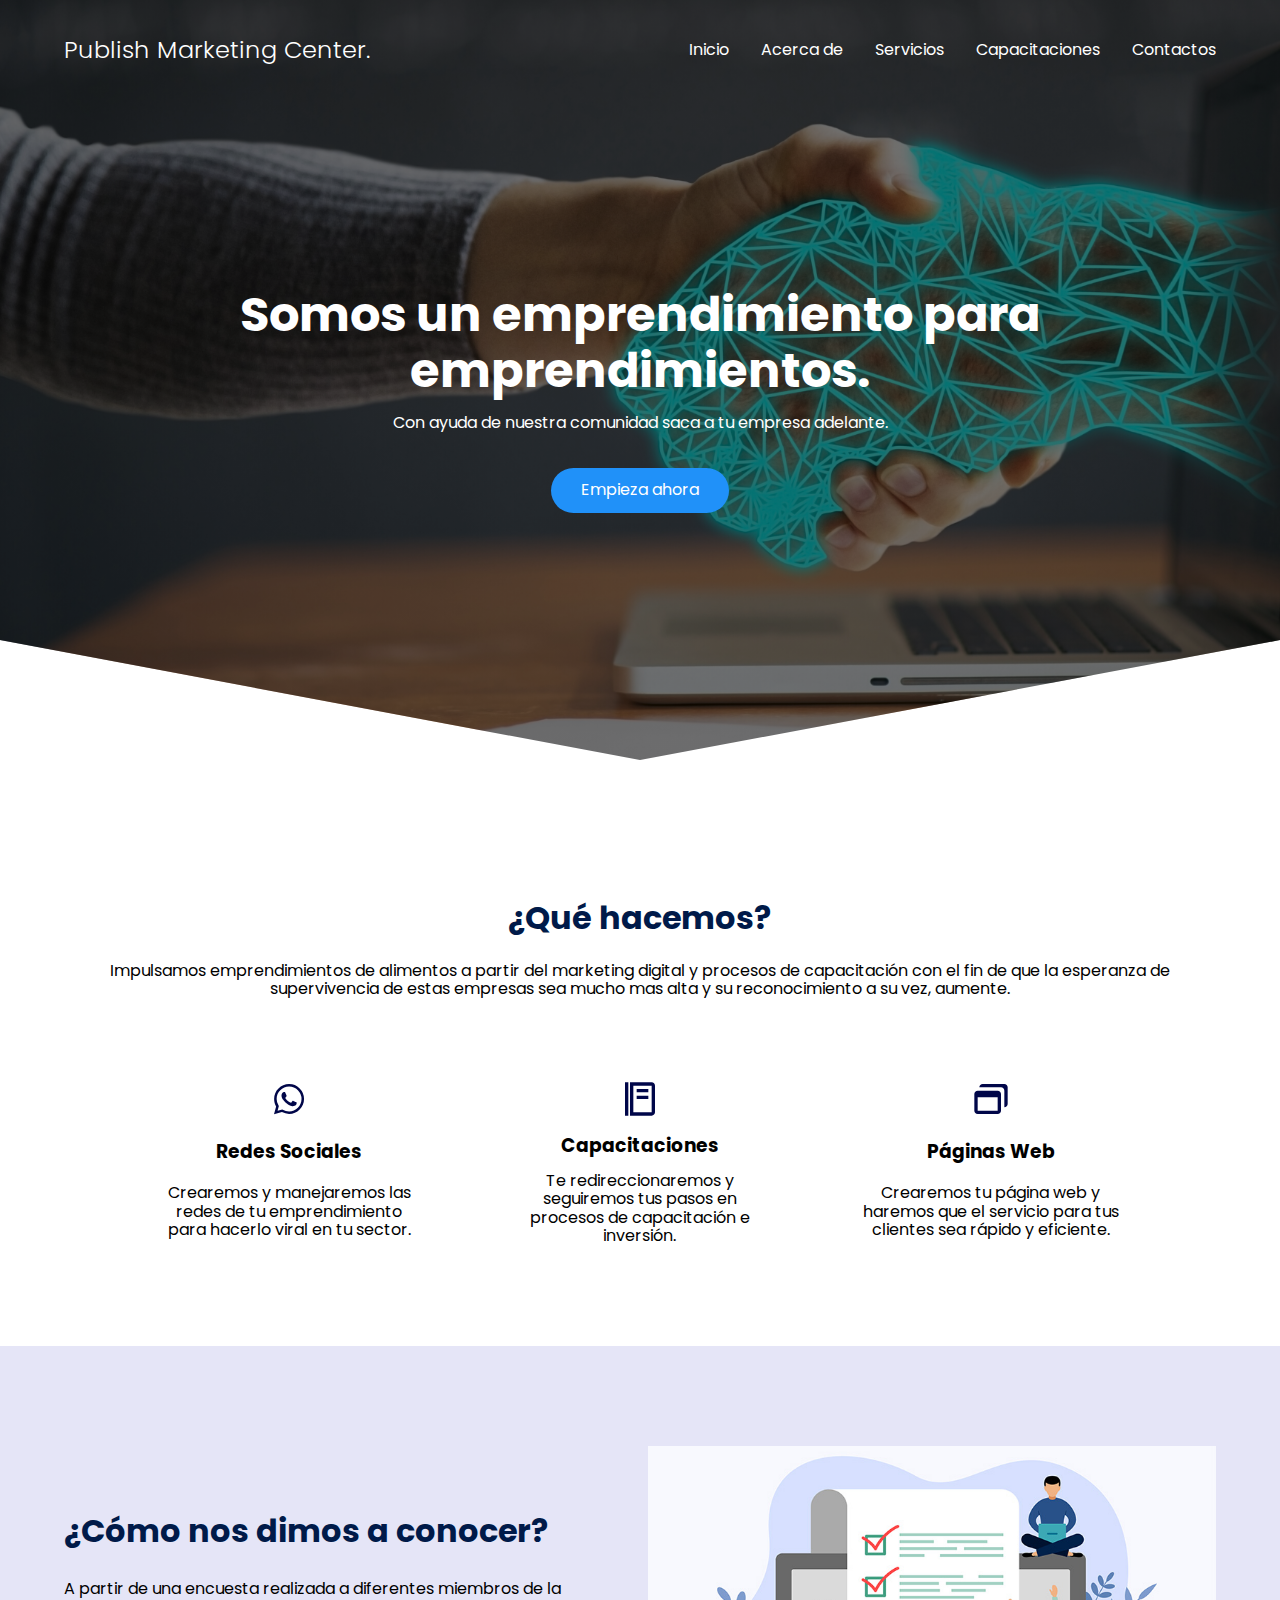
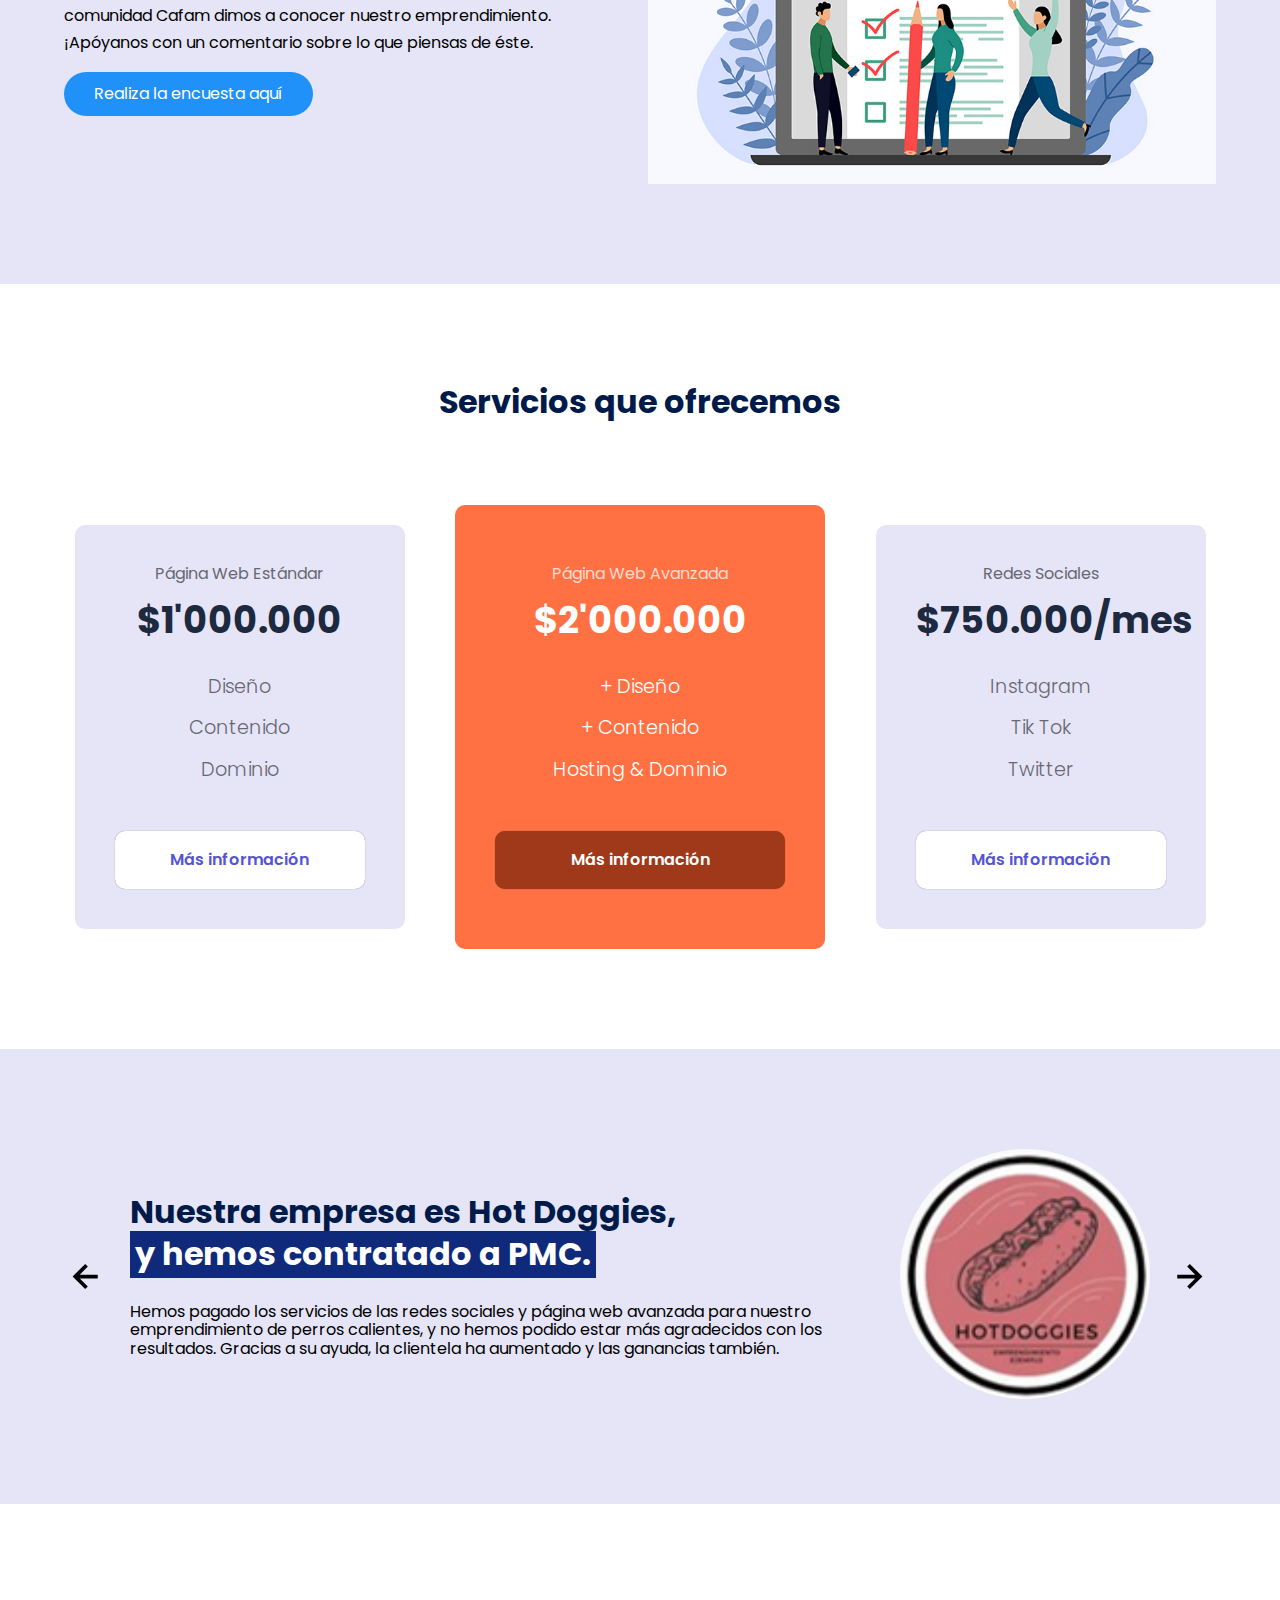
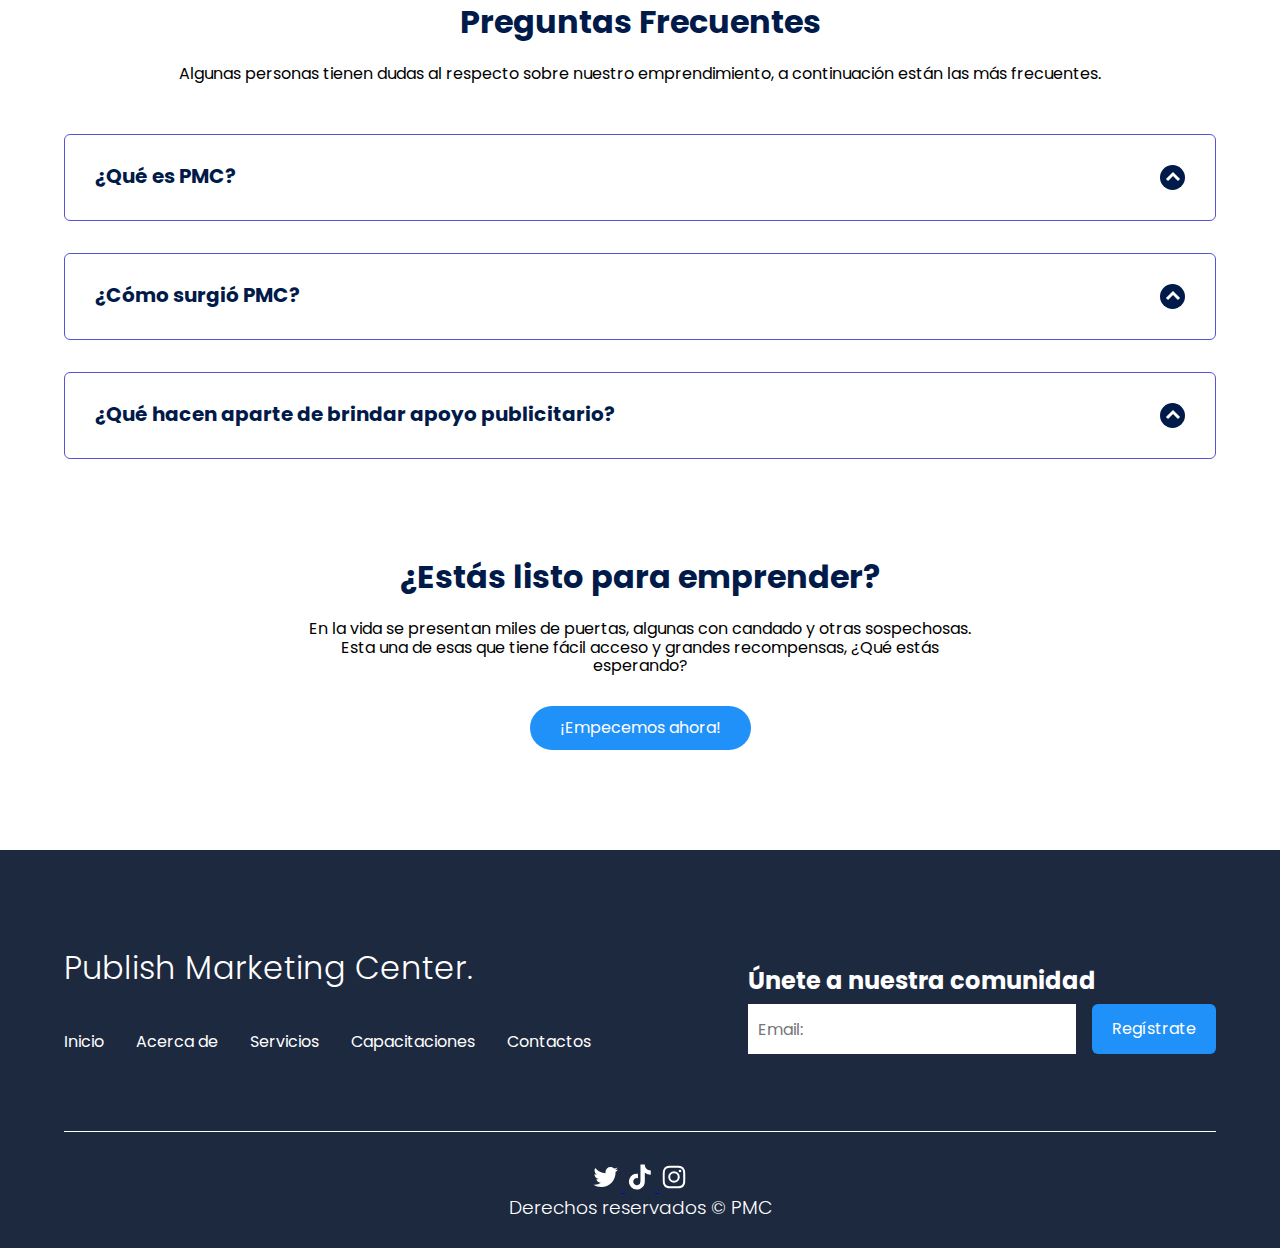
<file: index.html>
<!DOCTYPE html>
<html lang="es">
<head>
    <meta charset="UTF-8">
    <meta http-equiv="X-UA-Compatible" content="IE=edge">
    <meta name="viewport" content="width=device-width, initial-scale=1.0">
    <title>Publish Marketing Center</title>
    <link rel="shortcut icon" href="./images/Icono 1.png" type="image/x-icon">
    <link rel="stylesheet" href="./css/normalize.css">
    <link rel="stylesheet" href="./css/estilos.css">

    <meta name="theme-color" content="#2091F9">

<meta name="title" content="Publish Marketing Center">
<meta name="description" content="PMC, Publish Marketing Center, es una empresa independiente que busca ayudar a todas aquellas empresas pequeñas de alimentos a que fortalezcan sus emprendimientos ya sea por medio de creaciones de páginas web o redes sociales, además de servir como red de apoyo al poder brindar información sobre capacitaciones en diferentes ámbitos (emprendimiento tecnológico, innovaciones, economía, etc).">

<meta property="twitter:card" content="summary_large_image">
<meta property="twitter:url" content="https://juansalinas05.github.io/Publish-Marketing-Center/#">
<meta property="twitter:title" content="Publish Marketing Center">
<meta property="twitter:description" content="PMC, Publish Marketing Center, es una empresa independiente que busca ayudar a todas aquellas empresas pequeñas de alimentos a que fortalezcan sus emprendimientos ya sea por medio de creaciones de páginas web o redes sociales, además de servir como red de apoyo al poder brindar información sobre capacitaciones en diferentes ámbitos (emprendimiento tecnológico, innovaciones, economía, etc).">
<meta property="twitter:image" content="https://juansalinas05.github.io/Publish-Marketing-Center/#/images/Logo.jpg">

</head>
<body>

    <header class="hero">
        <nav class="nav container">
            <div class="nav__logo">
                <h2 class="nav__title">Publish Marketing Center.</h2>
            </div>

        <ul class="nav__link nav__link--menu">
            <li class="nav__items">
                <a href="index.html" class="nav__links">Inicio</a>
            </li>
            <li class="nav__items">
                <a href="index.html" class="nav__links">Acerca de</a>
            </li>
            <li class="nav__items">
                <a href="index.html" class="nav__links">Servicios</a>
            </li>
            <li class="nav__items">
                <a href="Capacitaciones.html" class="nav__links">Capacitaciones</a>
            </li>
            <li class="nav__items">
                <a href="Registro.html" class="nav__links">Contactos</a>
            </li>

            <img src="./images/close.svg" class="nav__close">
        </ul>

        <div class="nav__menu">
            <img src="./images/menu.svg" class="nav__img">
        </div>

        </nav>

        <section class="hero__container container">
            <h1 class="hero__title">Somos un emprendimiento para emprendimientos.</h1>
            <p class="hero__paragraph">Con ayuda de nuestra comunidad saca a tu empresa adelante.</p>
            <a href="Página Web.html" class="cta">Empieza ahora</a>
        </section>
    </header>

    <main>
        <section class="container about">
            <h2 class="subtitle">¿Qué hacemos?</h2>
            <p class="about__paragraph">Impulsamos emprendimientos de alimentos a partir del marketing digital y procesos de capacitación con el fin de que la esperanza de supervivencia de estas empresas sea mucho mas alta y su reconocimiento a su vez, aumente.</p>

            <div class="about__main">
                <article class="about__icons">
                    <img src="./images/social.svg" class="about__icon"> 
                    <h3 class="about__title">Redes Sociales</h3>
                    <p class="about__paragraph">Crearemos y manejaremos las redes de tu emprendimiento para hacerlo viral en tu sector.</p>
                </article>

                <article class="about__icons">
                    <img src="./images/work.svg" class="about__icon">
                    <h3 class="about__title">Capacitaciones</h3>
                    <p class="about__paragraph">Te redireccionaremos y seguiremos tus pasos en procesos de capacitación e inversión.</p>
                </article>

                <article class="about__icons">
                    <img src="./images/web.svg" class="about__icon">
                    <h3 class="about__title">Páginas Web</h3>
                    <p class="about__paragraph">Crearemos tu página web y haremos que el servicio para tus clientes sea rápido y eficiente.</p>
                </article>
            </div>

        </section>

        <section class="knowledge">
            <div class="knowledge__container container">
                <div class="knowledge__texts">
                    <h2 class="subtitle">¿Cómo nos dimos a conocer?</h2>
                    <p class="knowledge__paragraph">A partir de una encuesta realizada a diferentes miembros de la comunidad Cafam dimos a conocer nuestro emprendimiento. ¡Apóyanos con un comentario sobre lo que piensas de éste.</p>
                    <a href="https://forms.office.com/Pages/DesignPageV2.aspx?subpage=design&FormId=FJr7SZoEIkyBHS0XsFevCHLsASk6QFRJuC0dA7xjJ-1UNDc2UDFVUDAzMU44UlJRSjNQNTZMQjNSTC4u" class="cta">Realiza la encuesta aquí</a>
                </div>

                <figure class="knowledge__picture">
                    <img src="./images/Encuesta.jpg" class="knowledge_img">
                </figure>
            </div>
        </section>

        <section class="price container">
            <h2 class="subtitle">Servicios que ofrecemos</h2>

            <div class="price__table">
                <div class="price__element">
                    <p class="price__name">Página Web Estándar</p>
                    <h3 class="price__price">$1'000.000</h3>

                        <div class="price__items">
                            <p class="price__features">Diseño</p>
                            <p class="price__features">Contenido</p>
                            <p class="price__features">Dominio</p>
                        </div>

                        <a href="Página Web.html" class="price__cta">Más información</a>
                </div>


                <div class="price__element price__element--best">
                    <p class="price__name">Página Web Avanzada</p>
                        <h3 class="price__price">$2'000.000</h3>

                        <div class="price__items">
                            <p class="price__features">+ Diseño</p>
                            <p class="price__features">+ Contenido</p>
                            <p class="price__features">Hosting & Dominio</p>
                        </div>

                        <a href="Página Web.html" class="price__cta">Más información</a>
                </div>
                <div class="price__element">
                    <p class="price__name">Redes Sociales</p>
                        <h3 class="price__price">$750.000/mes</h3>

                        <div class="price__items">
                            <p class="price__features">Instagram</p>
                            <p class="price__features">Tik Tok</p>
                            <p class="price__features">Twitter</p>
                        </div>

                        <a href="Red social.html" class="price__cta">Más información</a>
                </div>
            </div>
        </section>

        <section class="testimony">
            <div class="testimony__container container">
                <img src="./images/leftarrow.svg" class="testimony__arrow" id="before">
                <section class="testimony__body testimony__body--show" data-id="1">
                    <div class="testimony__texts">
                        <h2 class="subtitle">Nuestra empresa es Hot Doggies, <span class="testimony__course">y hemos contratado a PMC.</span></h2>
                        <p class="testimony__review">Hemos pagado los servicios de las redes sociales y página web avanzada para nuestro emprendimiento de perros calientes, y no hemos podido estar más agradecidos con los resultados. Gracias a su ayuda, la clientela ha aumentado y las ganancias también.</p>
                    </div>

                    <figure class="testimony__picture">
                        <a href="index2.html"><img src="./images/Face1.png" class="testimony__img"></a>
                    </figure>
                </section>

                <section class="testimony__body" data-id="2">
                    <div class="testimony__texts">
                        <h2 class="subtitle">Mi nombre es Johanna Marcela, <span class="testimony__course">soy empresaria y contraté a PMC.</span></h2>
                        <p class="testimony__review">Llevo aproximadamente 2 años pagando el servicio de redes sociales, y es espectacular como mantienen todas las cuentas activas a lo largo del tiempo. ¡He sido reconocida en la calle y me piden que les prepare sándwiches con mi receta secreta! Sin duda alguna mi mejor negocio en estos últimos años.</p>
                    </div>

                    <figure class="testimony__picture">
                        <img src="./images/Face2.jpg" class="testimony__img">
                    </figure>
                </section>

                <section class="testimony__body" data-id="3">
                    <div class="testimony__texts">
                        <h2 class="subtitle">Mi nombre es Juan Diego, <span class="testimony__course">soy empresario y contraté a PMC.</span></h2>
                        <p class="testimony__review">Pagué por el servicio de una página estándar, a pesar de no contener mucha información ha logrado captar la atención de muchas personas. ¡Antes preparaba rollos de canela para unas cuantas personas y ahora tengo una tienda que siempre es muy bien visitada por mis vecinos y amigos!</p>
                    </div>

                    <figure class="testimony__picture">
                        <img src="./images/Face3.jpg" class="testimony__img">
                    </figure>
                </section>
                <img src="./images/rightarrow.svg" class="testimony__arrow" id="next">
            </div>
        </section>

        <section class="questions container">
            <h2 class="subtitle">Preguntas Frecuentes</h2>
            <p class="questions__paragraph">Algunas personas tienen dudas al respecto sobre nuestro emprendimiento, a continuación están las más frecuentes.</p>

            <section class="questions__container">
                <article class="questions__padding">
                    <div class="questions__answer">
                        <h3 class="questions__title"> ¿Qué es PMC?
                        <span class="questions__arrow">
                        <img src="./images/arrow.svg" class="questions__img">
                        </span>
                        </h3>

                        <p class="questions__show">PMC, Publish Marketing Center, es una empresa independiente que busca ayudar a todas aquellas empresas pequeñas de alimentos a que fortalezcan sus emprendimientos ya sea por medio de creaciones de páginas web o redes sociales, además de servir como red de apoyo al poder brindar información sobre capacitaciones en diferentes ámbitos (emprendimiento tecnológico, innovaciones, economía, etc).</p>
                    </div>
                </article>

                <article class="questions__padding">
                    <div class="questions__answer">
                        <h3 class="questions__title"> ¿Cómo surgió PMC?
                        <span class="questions__arrow">
                        <img src="./images/arrow.svg" class="questions__img">
                        </span>
                        </h3>

                        <p class="questions__show">PMC surgió como una solución a una problemática que ha afectado a todo el mundo, el desempleo. Se pensó en una empresa capaz de ayudar a todas esas microempresas que no logran tener ese apoyo que necesitan para poder salir adelante, sin dejar de lado la importancia de tener conocimiento sobre el campo en el que se trabaja. Teniendo como resultado una empresa, principalmente dedicada a apoyar empresas pequeñas de alimentos, próximamente a microempresas en general.</p>
                    </div>
                </article>

                <article class="questions__padding">
                    <div class="questions__answer">
                        <h3 class="questions__title"> ¿Qué hacen aparte de brindar apoyo publicitario?
                        <span class="questions__arrow">
                        <img src="./images/arrow.svg" class="questions__img">
                        </span>
                        </h3>

                        <p class="questions__show">Al ofrecer nuestros servicios a los empresarios, también exponemos sus empresas en nuestra página web con una breve descripción de sus aspiraciones, con el fin de que cualquier inversionista que visite nuestra página, vea la oportunidad de aportar una suma de dinero a cualquiera de éstas, brindándoles apoyo económico.</p>
                    </div>
                </article>
            </section>

            <section class="questions__offer">
                <h2 class="subtitle">¿Estás listo para emprender?</h2>
                <p class="questions__copy">En la vida se presentan miles de puertas, algunas con candado y otras sospechosas. Esta una de esas que tiene fácil acceso y grandes recompensas, ¿Qué estás esperando?</p>
                <a href="Página Web.html" class="cta">¡Empecemos ahora!</a>
            </section>

        </section>
    </main>

    <footer class="footer">
        <section class="footer__container container">
            <nav class="nav nav--footer">
                <h2 class="footer__title">Publish Marketing Center.</h2>

                <ul class="nav__link nav__link--footer">
                    <li class="nav__items">
                        <a href="index.html" class="nav__links">Inicio</a>
                    </li>
                    <li class="nav__items">
                        <a href="index.html" class="nav__links">Acerca de</a>
                    </li>
                    <li class="nav__items">
                        <a href="index.html" class="nav__links">Servicios</a>
                    </li>
                    <li class="nav__items">
                        <a href="Capacitaciones.html" class="nav__links">Capacitaciones</a>
                    </li>
                    <li class="nav__items">
                        <a href="Registro.html" class="nav__links">Contactos</a>
                    </li>
                </ul>
            </nav>

            <form class="footer__form"  action="https://formspree.io/f/xvoydrvb"
            method="POST">
                <h2 class="footer__newsletter">Únete a nuestra comunidad</h2>
                <div class="footer__inputs">
                    <input type="email" placeholder="Email:" class="footer__input" name="email">
                    <input type="submit" value="Regístrate" class="footer__submit">
                </div>
            </form>
        </section>

        <section class="footer__copy container">
            <div class="footer__social">
                <a href="https://twitter.com/Publishmarketi1" class="footer__icons">
                    <img src="./images/social_3.svg" class="footer__img">
                </a>
                <a href="https://www.tiktok.com/@publishmarketingcenter?_t=8XCa7RFDZ2M&_r=1" class="footer__icons">
                    <img src="./images/social_2.svg" class="footer__img">
                </a>
                <a href="https://instagram.com/publishmarketingcenter?igshid=YmMyMTA2M2Y=" class="footer__icons">
                    <img src="./images/social_4.svg" class="footer__img">
                </a>
            </div>

            <h3 class="footer__copyright">Derechos reservados &copy; PMC</h3>
        </section>
    </footer>

    <script src="./js/slider.js"></script>
    <script src="./js/questions.js"></script>
    <script src="./js/menu.js"></script>
</body>
</html>
</file>
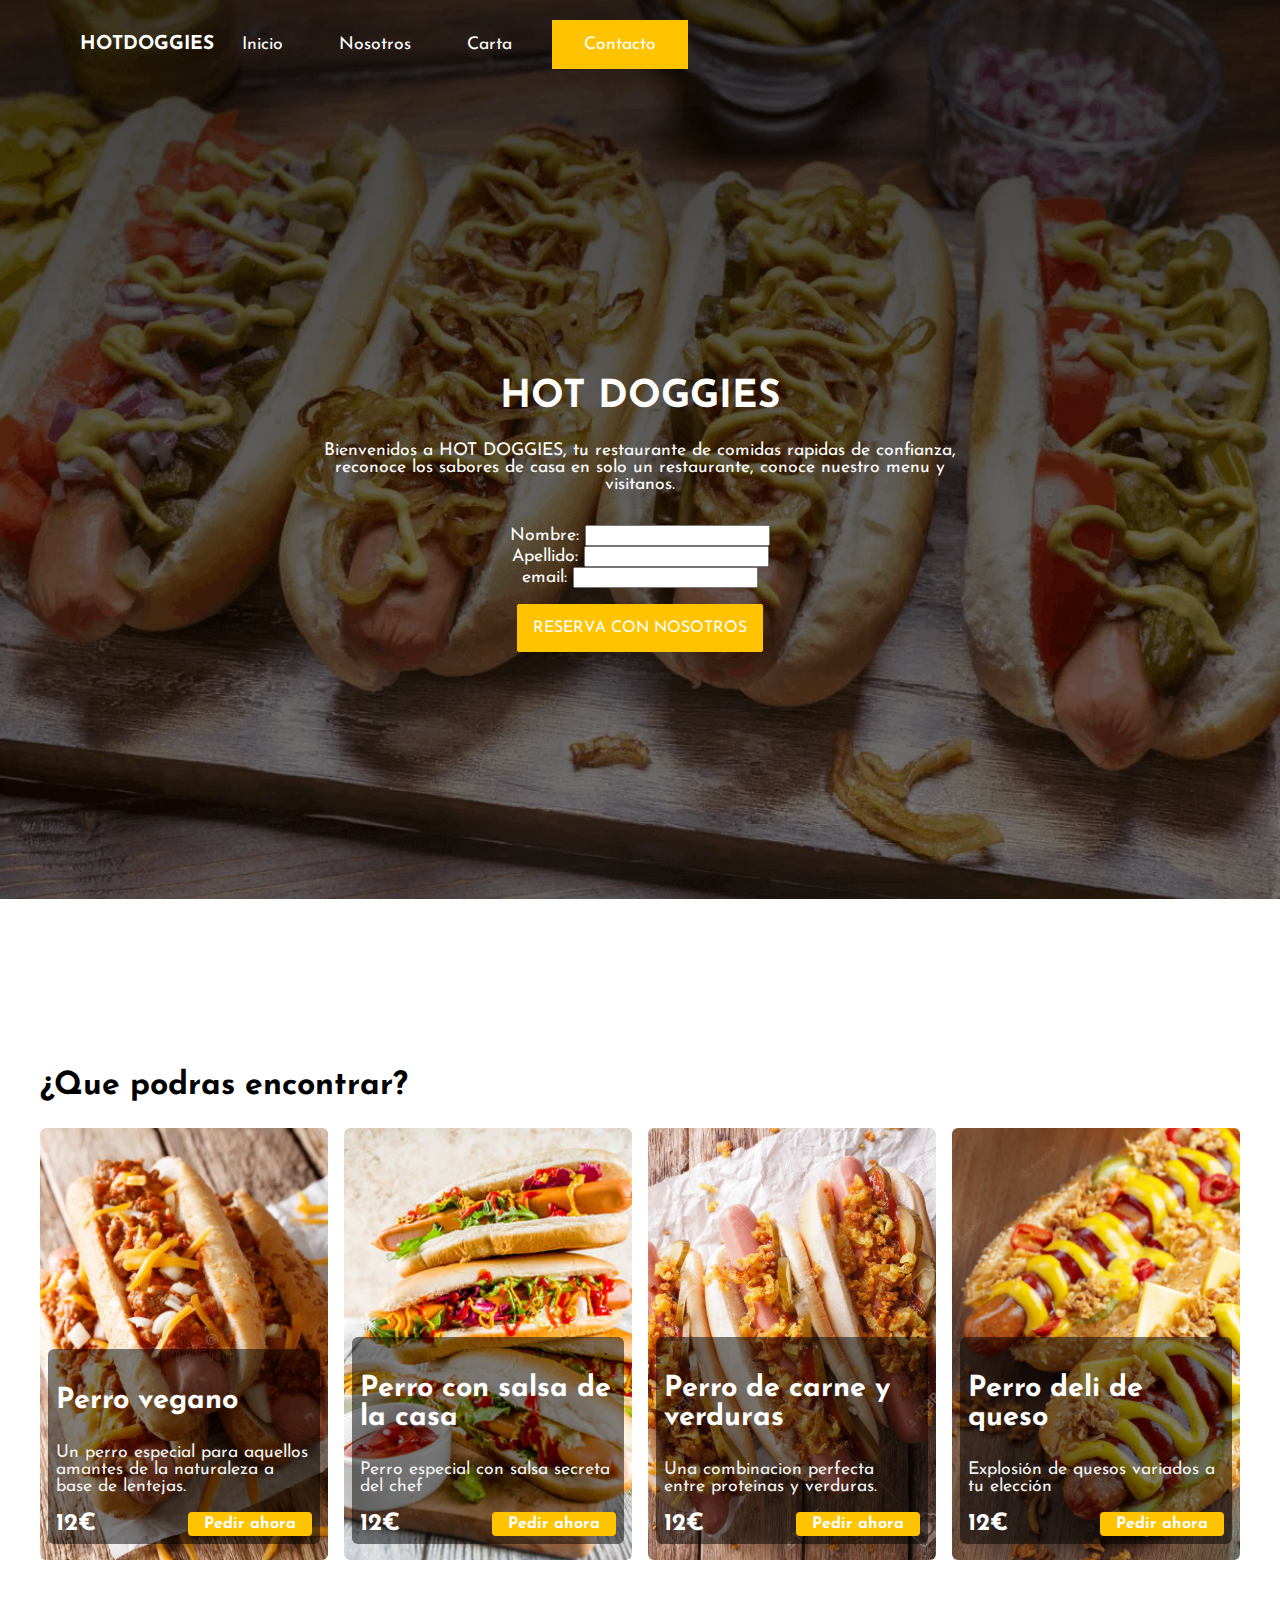
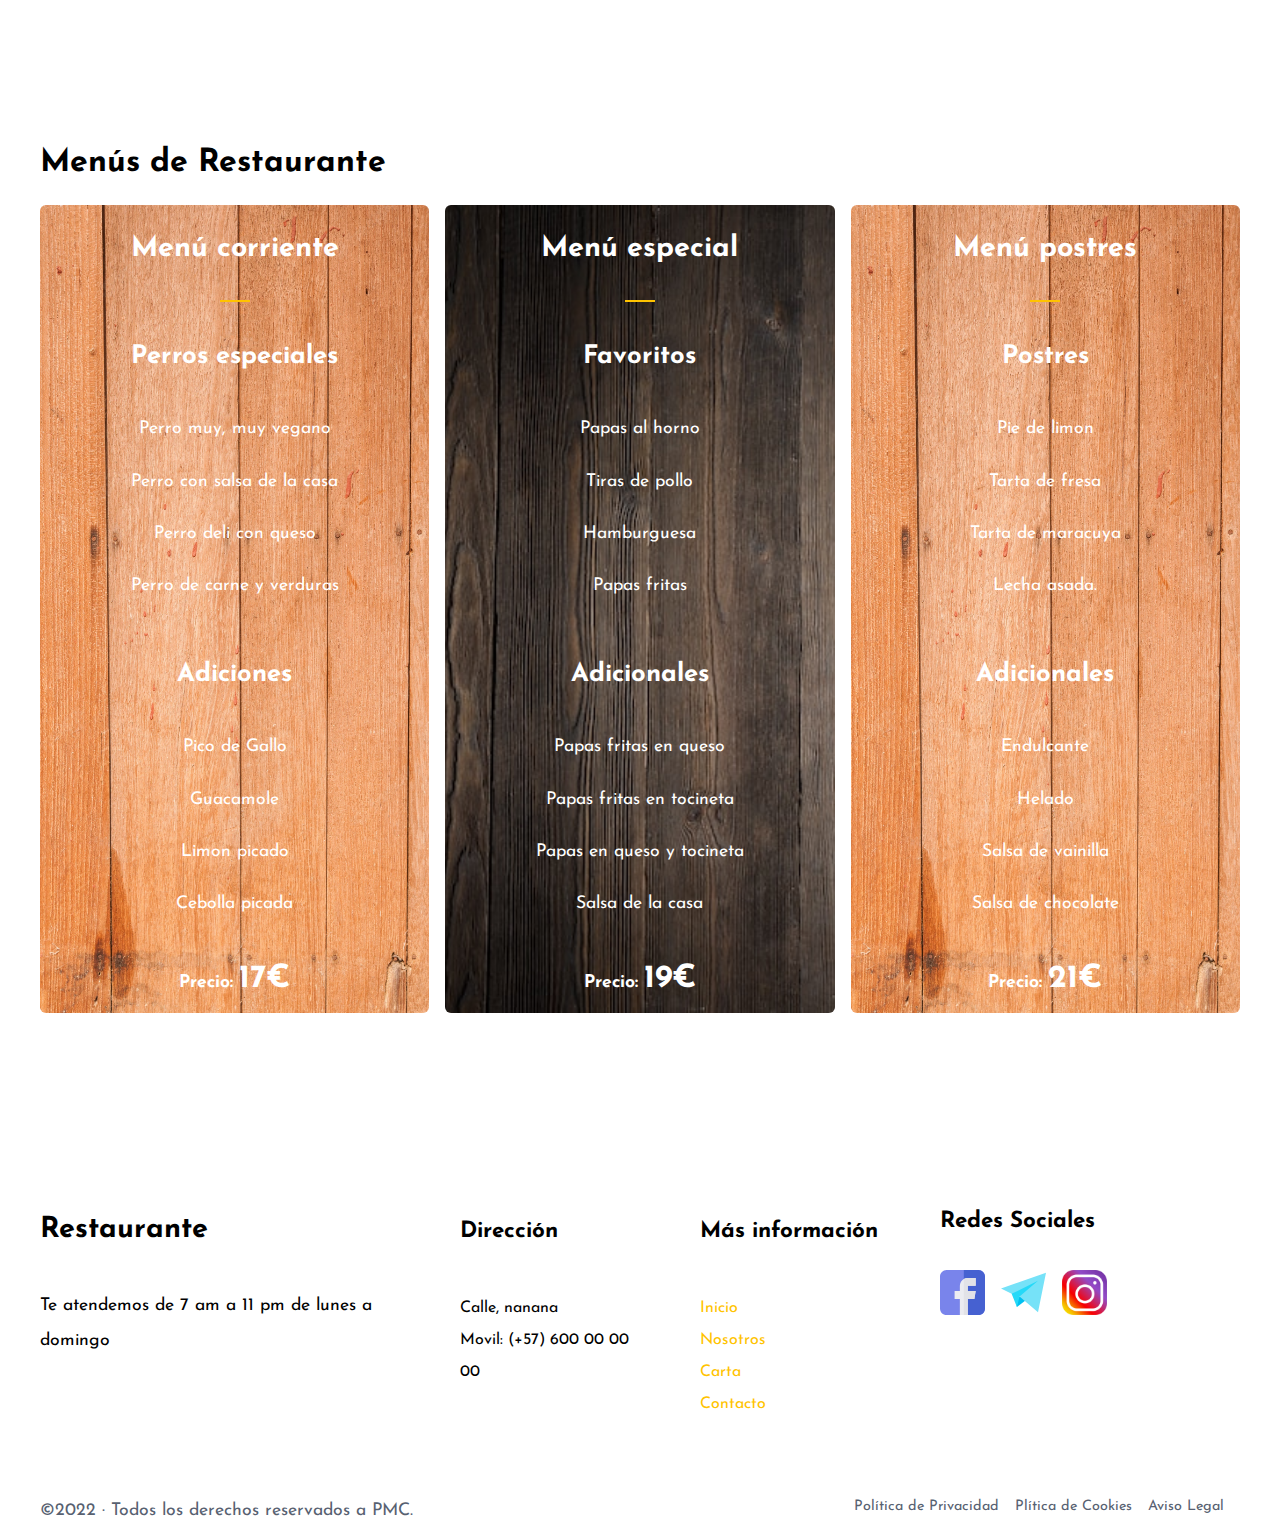
<file: index2.html>
<!DOCTYPE html>
<html lang="es">
<head>
  <meta charset="UTF-8">
  <meta http-equiv="X-UA-Compatible" content="IE=edge">
  <meta name="viewport" content="width=device-width, initial-scale=1.0">
  <title>Document</title>
  <link rel="stylesheet" href="style.css">
  <link rel="stylesheet" href="https://fonts.googleapis.com/css2?family=Josefin+Sans:wght@400;700&family=Poller+One&display=swap">
</head>
<body>
    <div class="wrap-header-hero">
        <header class="main-header">
          <div class="header-wrap">
            <div class="wrap-logo-header">
              <a class="logo-header" href="/">
                HOTDOGGIES
              </a>
            
            <div class="wrap-nav-header">
              <nav class="nav-header">
                <input type="checkbox" id="check">
                <label for="check" class="checkbtn">
                  <i class="toggle-menu">
                    <img src="[data-uri]" />
                  </i>
                </label>
        
                <ul class="main-menu">
                  <li class="menu-item"><a href="">Inicio</a></li>
                  <li class="menu-item"><a href="">Nosotros</a></li>
                  <li class="menu-item"><a href="">Carta</a></li>
                  <li id="nav-main-contact" class="menu-item"><a href="">Contacto</a></li>
                </ul>
        
              </nav>
            </div>
          </div>
         </header>
        
          <main class="main-section">
            <!--hero section-->
            <section class="hero-home-page">
                <div class="wrap-hero-home-page">
            <h1>HOT DOGGIES</h1>
            <p>Bienvenidos a HOT DOGGIES, tu restaurante de comidas rapidas de confianza, reconoce los sabores de casa en solo un restaurante, conoce nuestro menu y visitanos.</p>
            <FORM action="http://algunsitio.com/prog/usuarionuevo" method="post">
                <P>
                <LABEL for="nombre">Nombre: </LABEL>
                          <INPUT type="text" id="nombre"><BR>
                <LABEL for="apellido">Apellido: </LABEL>
                          <INPUT type="text" id="apellido"><BR>
                <LABEL for="email">email: </LABEL>
                          <INPUT type="text" id="email"><BR>
                
               
                </P>
             </FORM>
           
            <a href="" class="cta-main">RESERVA CON NOSOTROS</a>
        </div>
        </section>
    </div>
    </main>
          <!-- menu -->
  <section class="wrap section">
    <div class="wrap-title-section">
      <h2>¿Que podras encontrar?</h2>
    </div>
    <div class="column-4 columns">
      <div style="background:url(perris1.jpg)center;background-size: cover;" class="tarjeta-rest">
        <div class="wrap-text_tarjeta-rest">
          <h3>Perro vegano </h3>
          <p>Un perro especial para aquellos amantes de la naturaleza a base de lentejas.</p>
          <div class="cta-wrap_tarjeta-rest">
            <div class="precio_tarjeta-rest">
              <span>12€</span>
            </div>
            <div class="cta_tarjeta-rest">
              <a href="">Pedir ahora</a>
            </div>
          </div>
        </div>  
      </div>
      <div style="background:url(perris\ 2.jpg)center;background-size: cover;" class="tarjeta-rest">
        <div class="wrap-text_tarjeta-rest">
          <h3>Perro con salsa de la casa</h3>
          <p>Perro especial con salsa secreta del chef</p>
          <div class="cta-wrap_tarjeta-rest">
            <div class="precio_tarjeta-rest">
              <span>12€</span>
            </div>
            <div class="cta_tarjeta-rest">
              <a href="">Pedir ahora</a>
            </div>
          </div>
        </div>  
      </div>
      <div style="background:url(perris\ 3.jpg)center;background-size: cover;" class="tarjeta-rest">
        <div class="wrap-text_tarjeta-rest">
          <h3>Perro de carne y verduras</h3>
          <p>Una combinacion perfecta entre proteinas y verduras.</p>
          <div class="cta-wrap_tarjeta-rest">
            <div class="precio_tarjeta-rest">
              <span>12€</span>
            </div>
            <div class="cta_tarjeta-rest">
              <a href="">Pedir ahora</a>
            </div>
          </div>
        </div>  
      </div>
      <div style="background:url(perris\ 4.webp)center;background-size: cover;" class="tarjeta-rest">
        <div class="wrap-text_tarjeta-rest">
          <h3>Perro deli de queso</h3>
          <p>Explosión de quesos variados a tu elección</p>
          <div class="cta-wrap_tarjeta-rest">
            <div class="precio_tarjeta-rest">
              <span>12€</span>
            </div>
            <div class="cta_tarjeta-rest">
              <a href="">Pedir ahora</a>
            </div>
          </div>
        </div>  
      </div>
    </div>
  </section>
  <!-- Menu Restaurante -->
  <section class="wrap section">
    <div class="wrap-title-section">
      <h2>Menús de Restaurante</h2>
    </div>
    <div class="column-3 columns">
      <div style="background: url(imagen\ 2.webp) center;background-size: cover;" class="menu-restaurante">
        <h3>Menú corriente</h3>
      <hr>
      <h4>Perros especiales</h4>
      <p>Perro muy, muy vegano</p>
      <p>Perro con salsa de la casa</p>
      <p>Perro deli con queso</p>
      <p>Perro de carne y verduras</p>
      <br>
      <h4>Adiciones</h4>
      <p>Pico de Gallo</p>
      <p>Guacamole</p>
      <p>Limon picado</p>
      <p>Cebolla picada</p>
      <br>
      <p class="precio-menu">Precio: <span >17€</span></p>
      </div>
      <div style="background: url(imagen\ 2.jpg) center;background-size: cover;" class="menu-restaurante">
      <h3>Menú especial</h3>
      <hr>
      <h4>Favoritos</h4>
      <p>Papas al horno</p>
      <p>Tiras de pollo</p>
      <p>Hamburguesa</p>
      <p>Papas fritas</p>
      <br>
      <h4>Adicionales</h4>
      <p>Papas fritas en queso</p>
      <p>Papas fritas en tocineta</p>
      <p>Papas en queso y tocineta</p>
      <p>Salsa de la casa</p>
      <br>
      <p class="precio-menu">Precio: <span >19€</span></p>
      </div>
      <div style="background: url(imagen\ 2.webp) center;background-size: cover;" class="menu-restaurante">
        <h3>Menú postres</h3>
      <hr>
      <h4>Postres</h4>
      <p>Pie de limon</p>
      <p>Tarta de fresa</p>
      <p>Tarta de maracuya</p>
      <p>Lecha asada.</p>
      <br>
      <h4>Adicionales</h4>
      <p>Endulcante</p>
      <p>Helado</p>
      <p>Salsa de vainilla</p>
      <p>Salsa de chocolate</p>
      <br>
      <p class="precio-menu">Precio: <span >21€</span></p>
      </div>
    </div>
  </section>
  
  
       
  <footer class="footer">
    <div class="wrap-footer">
      <div class="text-element-footer element-footer">
        <h3>Restaurante</h3>
        <p>Te atendemos de 7 am a 11 pm de lunes a domingo</p>
      </div>
      <div class="text-element-footer element-footer">
        <h5>Dirección</h5>
        <ul>
          <li>Calle, nanana</li>
         
          <li>Movil: (+57) 600 00 00 00</li>
          
        </ul>
      </div>
      <div class="text-element-footer element-footer">
        <h5>Más información</h5>
        <ul>
          <li><a href="/">Inicio</a></li>
          <li><a href="/">Nosotros</a></li>
          <li><a href="/">Carta</a></li>
    
          <li><a href="/">Contacto</a></li>
        </ul>
      </div>
      <div class="rrss-element-footer element-footer">
        <h5>Redes Sociales</h5>
        <ul>
          <li><a href="/">
            <img src="[data-uri]" alt="icono redes sociales">
          </a></li>
          <li><a href="">
            <img src="[data-uri]" alt="icono redes sociales">
          </a></li>
          <li><a href="https://instagram.com/hotdoggiees?igshid=YmMyMTA2M2Y=">
            <img src="instagram-logo-png-transparent-background-1024x1024-1.png" alt="icono redes sociales">
          </a></li>
        </ul>
      </div>
    </div>
    <div class="footer-creds">
      <div class="copy-creds">
        <p>©2022 · Todos los derechos reservados a PMC.</p>
      </div>
      <div class="legal-creds">
        <ul>
          <li><a href="">Política de Privacidad</a></li>
          <li><a href="">Plítica de Cookies</a></li>
          <li><a href="">Aviso Legal</a></li>
        </ul>
      </div>
    </div>
  </footer>

</body>
</html>
</file>
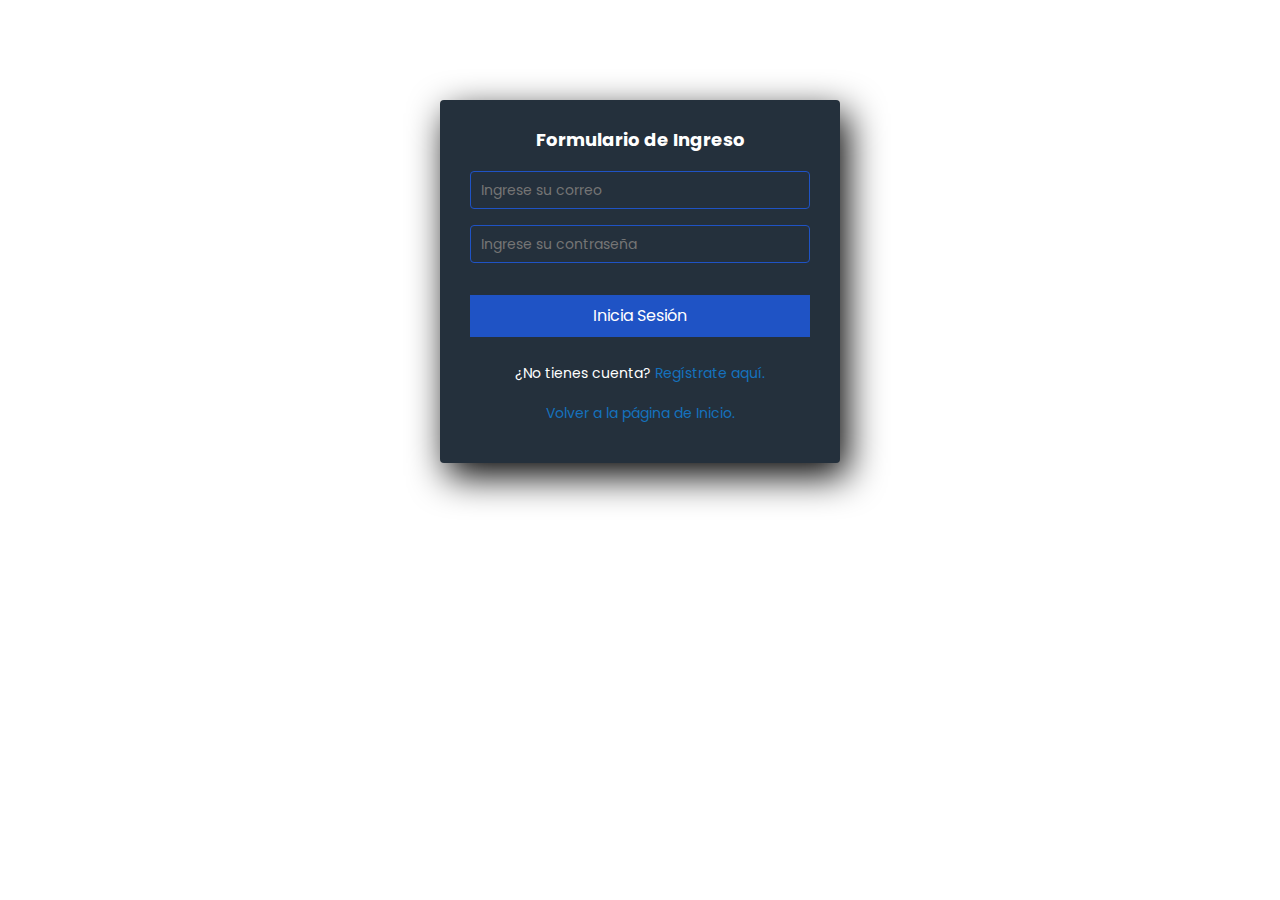
<file: Ingreso.html>
<!DOCTYPE html>
<html lang="en">
<head>
    <meta charset="UTF-8">
    <meta http-equiv="X-UA-Compatible" content="IE=edge">
    <meta name="viewport" content="width=device-width, initial-scale=1.0">
    <title>Formulario Registro</title>
    <link rel="shortcut icon" href="./images/Icono 1.png" type="image/x-icon">
    <link rel="stylesheet" href="./css/normalize.css">
    <link rel="stylesheet" href="./css/estilos.css">

</head>
<body>
    <section class="form-register">
        <h4>Formulario de Ingreso</h4>
        <input class="controls" type="email" name="correo" id="correo" placeholder="Ingrese su correo" required>
        <input class="controls" type="password" name="contraseña" id="contraseña" placeholder="Ingrese su contraseña" required>
        <button class="botons" type="submit">Inicia Sesión</button>
        <p>¿No tienes cuenta?<a href="Registro.html"> Regístrate aquí.</a></p>
        <p><a href="index.html">Volver a la página de Inicio.</a></p>
    </section>

    <script src="./js/app.js"></script>
</body>
</html>
</file>
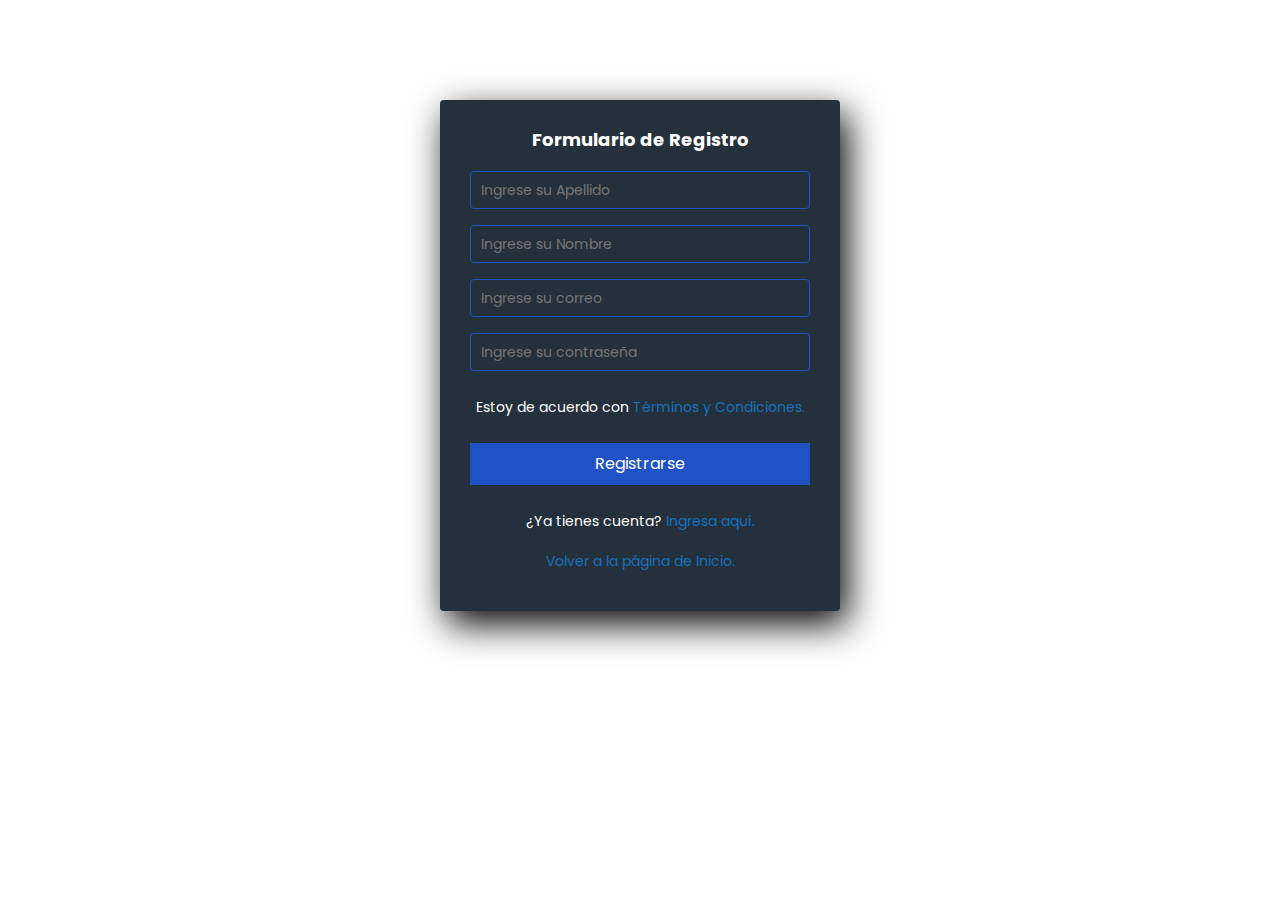
<file: Registro.html>
<!DOCTYPE html>
<html lang="en">
<head>
    <meta charset="UTF-8">
    <meta http-equiv="X-UA-Compatible" content="IE=edge">
    <meta name="viewport" content="width=device-width, initial-scale=1.0">
    <title>Formulario Registro</title>
    <link rel="shortcut icon" href="./images/Icono 1.png" type="image/x-icon">
    <link rel="stylesheet" href="./css/normalize.css">
    <link rel="stylesheet" href="./css/estilos.css">

</head>
<body>
    <section class="form-register">
        <h4>Formulario de Registro</h4>
        <input class="controls" type="text" name="Apellidos" id="Apellidos" placeholder="Ingrese su Apellido" required>
        <input class="controls" type="text" name="Nombres" id="Nombres" placeholder="Ingrese su Nombre" required>
        <input class="controls" type="email" name="correo" id="correo" placeholder="Ingrese su correo" required>
        <input class="controls" type="password" name="contraseña" id="contraseña" placeholder="Ingrese su contraseña" required>
        <p>Estoy de acuerdo con <a href="#">Términos y Condiciones.</a></p>
        <button class="botons" type="submit">Registrarse</button>
        <p>¿Ya tienes cuenta?<a href="Ingreso.html"> Ingresa aquí.</a></p>
        <p><a href="index.html">Volver a la página de Inicio.</a></p>
    </section>

    <script src="./js/app.js"></script>
</body>
</html>
</file>
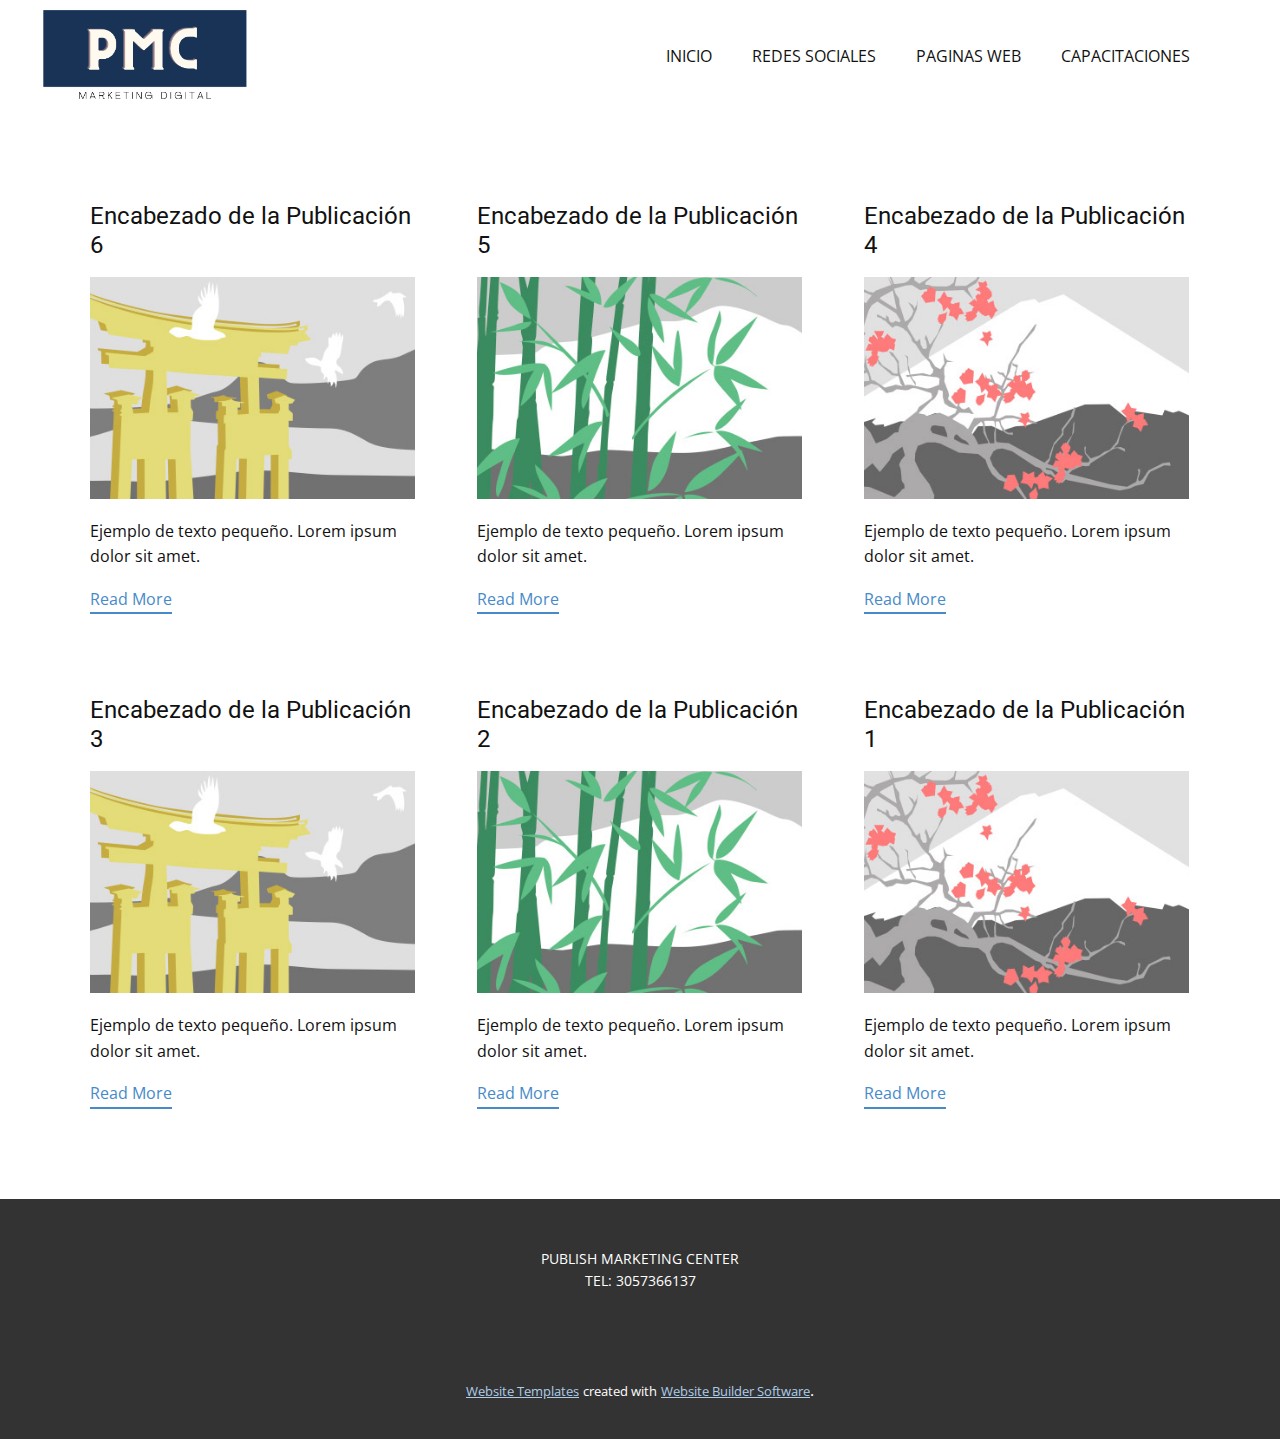
<file: blog/blog.html>
<!DOCTYPE html>
<html style="font-size: 16px;" lang="es"><head>
    <meta name="viewport" content="width=device-width, initial-scale=1.0">
    <meta charset="utf-8">
    <meta name="keywords" content="">
    <meta name="description" content="">
    <title>Blog Template</title>
    <link rel="stylesheet" href="../nicepage.css" media="screen">
<link rel="stylesheet" href="../Blog-Template.css" media="screen">
    <script class="u-script" type="text/javascript" src="../jquery.js" defer=""></script>
    <script class="u-script" type="text/javascript" src="../nicepage.js" defer=""></script>
    <meta name="generator" content="Nicepage 4.21.5, nicepage.com">
    <link id="u-theme-google-font" rel="stylesheet" href="https://fonts.googleapis.com/css?family=Roboto:100,100i,300,300i,400,400i,500,500i,700,700i,900,900i|Open+Sans:300,300i,400,400i,500,500i,600,600i,700,700i,800,800i">
    
    
    <script type="application/ld+json">{
		"@context": "http://schema.org",
		"@type": "Organization",
		"name": "",
		"logo": "images/CapturadePantalla2022-11-04alas8.44.12a.m..png"
}</script>
    <meta name="theme-color" content="#478ac9">
  </head>
  <body class="u-body u-xl-mode" data-lang="es"><header class="u-clearfix u-header u-header" id="sec-5c7a"><div class="u-clearfix u-sheet u-sheet-1">
        <a href="https://nicepage.com" class="u-image u-logo u-image-1" data-image-width="723" data-image-height="323">
          <img src="../images/CapturadePantalla2022-11-04alas8.44.12a.m..png" class="u-logo-image u-logo-image-1">
        </a>
        <nav class="u-menu u-menu-one-level u-offcanvas u-menu-1">
          <div class="menu-collapse" style="font-size: 1rem; letter-spacing: 0px;">
            <a class="u-button-style u-custom-left-right-menu-spacing u-custom-padding-bottom u-custom-top-bottom-menu-spacing u-nav-link u-text-active-palette-1-base u-text-hover-palette-2-base" href="#">
              <svg class="u-svg-link" viewBox="0 0 24 24"><use xmlns:xlink="http://www.w3.org/1999/xlink" xlink:href="#menu-hamburger"></use></svg>
              <svg class="u-svg-content" version="1.1" id="menu-hamburger" viewBox="0 0 16 16" x="0px" y="0px" xmlns:xlink="http://www.w3.org/1999/xlink" xmlns="http://www.w3.org/2000/svg"><g><rect y="1" width="16" height="2"></rect><rect y="7" width="16" height="2"></rect><rect y="13" width="16" height="2"></rect>
</g></svg>
            </a>
          </div>
          <div class="u-custom-menu u-nav-container">
            <ul class="u-nav u-unstyled u-nav-1"><li class="u-nav-item"><a class="u-button-style u-nav-link u-text-active-palette-1-base u-text-hover-palette-2-base" href="../Casa.html" style="padding: 10px 20px;">INICIO</a>
</li><li class="u-nav-item"><a class="u-button-style u-nav-link u-text-active-palette-1-base u-text-hover-palette-2-base" href="../Acerca-de.html" style="padding: 10px 20px;">REDES SOCIALES</a>
</li><li class="u-nav-item"><a class="u-button-style u-nav-link u-text-active-palette-1-base u-text-hover-palette-2-base" href="../Contacto.html" style="padding: 10px 20px;">PAGINAS WEB</a>
</li><li class="u-nav-item"><a class="u-button-style u-nav-link u-text-active-palette-1-base u-text-hover-palette-2-base" href="../Página-1.html" target="_blank" style="padding: 10px 20px;">CAPACITACIONES</a>
</li></ul>
          </div>
          <div class="u-custom-menu u-nav-container-collapse">
            <div class="u-black u-container-style u-inner-container-layout u-opacity u-opacity-95 u-sidenav">
              <div class="u-inner-container-layout u-sidenav-overflow">
                <div class="u-menu-close"></div>
                <ul class="u-align-center u-nav u-popupmenu-items u-unstyled u-nav-2"><li class="u-nav-item"><a class="u-button-style u-nav-link" href="../Casa.html">INICIO</a>
</li><li class="u-nav-item"><a class="u-button-style u-nav-link" href="../Acerca-de.html">REDES SOCIALES</a>
</li><li class="u-nav-item"><a class="u-button-style u-nav-link" href="../Contacto.html">PAGINAS WEB</a>
</li><li class="u-nav-item"><a class="u-button-style u-nav-link" href="../Página-1.html" target="_blank">CAPACITACIONES</a>
</li></ul>
              </div>
            </div>
            <div class="u-black u-menu-overlay u-opacity u-opacity-70"></div>
          </div>
        </nav>
      </div></header>
    <section class="u-clearfix u-section-1" id="sec-cd6b">
      <div class="u-clearfix u-sheet u-valign-middle u-sheet-1"><!--blog--><!--blog_options_json--><!--{"type":"Recent","source":"","tags":"","count":""}--><!--/blog_options_json-->
        <div class="u-blog u-expanded-width u-repeater u-repeater-1"><!--blog_post-->
          <div class="u-blog-post u-container-style u-repeater-item u-white u-repeater-item-1">
            <div class="u-container-layout u-similar-container u-valign-top u-container-layout-1"><!--blog_post_header-->
              <h4 class="u-blog-control u-text u-text-1">
                <a class="u-post-header-link" href="../blog/enviar-5.html">Encabezado de la Publicación 6</a>
              </h4><!--/blog_post_header--><!--blog_post_image-->
              <a class="u-post-header-link" href="../blog/enviar-5.html"><img alt="" class="u-blog-control u-expanded-width u-image u-image-default u-image-1" src="../images/8ad73f3c.jpeg"></a><!--/blog_post_image--><!--blog_post_content-->
              <div class="u-blog-control u-post-content u-text u-text-2 fr-view">Ejemplo de texto pequeño. Lorem ipsum dolor sit amet.</div><!--/blog_post_content--><!--blog_post_readmore-->
              <a href="../blog/enviar-5.html" class="u-blog-control u-border-2 u-border-palette-1-base u-btn u-btn-rectangle u-button-style u-none u-btn-1"><!--blog_post_readmore_content--><!--options_json--><!--{"content":"Read More","defaultValue":"Lee mas"}--><!--/options_json-->Read More<!--/blog_post_readmore_content--></a><!--/blog_post_readmore-->
            </div>
          </div><div class="u-blog-post u-container-style u-repeater-item u-video-cover u-white">
            <div class="u-container-layout u-similar-container u-valign-top u-container-layout-2"><!--blog_post_header-->
              <h4 class="u-blog-control u-text u-text-3">
                <a class="u-post-header-link" href="../blog/enviar-4.html">Encabezado de la Publicación 5</a>
              </h4><!--/blog_post_header--><!--blog_post_image-->
              <a class="u-post-header-link" href="../blog/enviar-4.html"><img alt="" class="u-blog-control u-expanded-width u-image u-image-default u-image-2" src="../images/68f64b9d.jpeg"></a><!--/blog_post_image--><!--blog_post_content-->
              <div class="u-blog-control u-post-content u-text u-text-4 fr-view">Ejemplo de texto pequeño. Lorem ipsum dolor sit amet.</div><!--/blog_post_content--><!--blog_post_readmore-->
              <a href="../blog/enviar-4.html" class="u-blog-control u-border-2 u-border-palette-1-base u-btn u-btn-rectangle u-button-style u-none u-btn-2"><!--blog_post_readmore_content--><!--options_json--><!--{"content":"Read More","defaultValue":"Lee mas"}--><!--/options_json-->Read More<!--/blog_post_readmore_content--></a><!--/blog_post_readmore-->
            </div>
          </div><div class="u-blog-post u-container-style u-repeater-item u-video-cover u-white">
            <div class="u-container-layout u-similar-container u-valign-top u-container-layout-3"><!--blog_post_header-->
              <h4 class="u-blog-control u-text u-text-5">
                <a class="u-post-header-link" href="../blog/enviar-3.html">Encabezado de la Publicación 4</a>
              </h4><!--/blog_post_header--><!--blog_post_image-->
              <a class="u-post-header-link" href="../blog/enviar-3.html"><img alt="" class="u-blog-control u-expanded-width u-image u-image-default u-image-3" src="../images/0fd3416c.jpeg"></a><!--/blog_post_image--><!--blog_post_content-->
              <div class="u-blog-control u-post-content u-text u-text-6 fr-view">Ejemplo de texto pequeño. Lorem ipsum dolor sit amet.</div><!--/blog_post_content--><!--blog_post_readmore-->
              <a href="../blog/enviar-3.html" class="u-blog-control u-border-2 u-border-palette-1-base u-btn u-btn-rectangle u-button-style u-none u-btn-3"><!--blog_post_readmore_content--><!--options_json--><!--{"content":"Read More","defaultValue":"Lee mas"}--><!--/options_json-->Read More<!--/blog_post_readmore_content--></a><!--/blog_post_readmore-->
            </div>
          </div><div class="u-blog-post u-container-style u-repeater-item u-white u-repeater-item-1">
            <div class="u-container-layout u-similar-container u-valign-top u-container-layout-1"><!--blog_post_header-->
              <h4 class="u-blog-control u-text u-text-1">
                <a class="u-post-header-link" href="../blog/enviar-2.html">Encabezado de la Publicación 3</a>
              </h4><!--/blog_post_header--><!--blog_post_image-->
              <a class="u-post-header-link" href="../blog/enviar-2.html"><img alt="" class="u-blog-control u-expanded-width u-image u-image-default u-image-1" src="../images/8ad73f3c.jpeg"></a><!--/blog_post_image--><!--blog_post_content-->
              <div class="u-blog-control u-post-content u-text u-text-2 fr-view">Ejemplo de texto pequeño. Lorem ipsum dolor sit amet.</div><!--/blog_post_content--><!--blog_post_readmore-->
              <a href="../blog/enviar-2.html" class="u-blog-control u-border-2 u-border-palette-1-base u-btn u-btn-rectangle u-button-style u-none u-btn-1"><!--blog_post_readmore_content--><!--options_json--><!--{"content":"Read More","defaultValue":"Lee mas"}--><!--/options_json-->Read More<!--/blog_post_readmore_content--></a><!--/blog_post_readmore-->
            </div>
          </div><div class="u-blog-post u-container-style u-repeater-item u-video-cover u-white">
            <div class="u-container-layout u-similar-container u-valign-top u-container-layout-2"><!--blog_post_header-->
              <h4 class="u-blog-control u-text u-text-3">
                <a class="u-post-header-link" href="../blog/enviar-1.html">Encabezado de la Publicación 2</a>
              </h4><!--/blog_post_header--><!--blog_post_image-->
              <a class="u-post-header-link" href="../blog/enviar-1.html"><img alt="" class="u-blog-control u-expanded-width u-image u-image-default u-image-2" src="../images/68f64b9d.jpeg"></a><!--/blog_post_image--><!--blog_post_content-->
              <div class="u-blog-control u-post-content u-text u-text-4 fr-view">Ejemplo de texto pequeño. Lorem ipsum dolor sit amet.</div><!--/blog_post_content--><!--blog_post_readmore-->
              <a href="../blog/enviar-1.html" class="u-blog-control u-border-2 u-border-palette-1-base u-btn u-btn-rectangle u-button-style u-none u-btn-2"><!--blog_post_readmore_content--><!--options_json--><!--{"content":"Read More","defaultValue":"Lee mas"}--><!--/options_json-->Read More<!--/blog_post_readmore_content--></a><!--/blog_post_readmore-->
            </div>
          </div><div class="u-blog-post u-container-style u-repeater-item u-video-cover u-white">
            <div class="u-container-layout u-similar-container u-valign-top u-container-layout-3"><!--blog_post_header-->
              <h4 class="u-blog-control u-text u-text-5">
                <a class="u-post-header-link" href="../blog/enviar.html">Encabezado de la Publicación 1</a>
              </h4><!--/blog_post_header--><!--blog_post_image-->
              <a class="u-post-header-link" href="../blog/enviar.html"><img alt="" class="u-blog-control u-expanded-width u-image u-image-default u-image-3" src="../images/0fd3416c.jpeg"></a><!--/blog_post_image--><!--blog_post_content-->
              <div class="u-blog-control u-post-content u-text u-text-6 fr-view">Ejemplo de texto pequeño. Lorem ipsum dolor sit amet.</div><!--/blog_post_content--><!--blog_post_readmore-->
              <a href="../blog/enviar.html" class="u-blog-control u-border-2 u-border-palette-1-base u-btn u-btn-rectangle u-button-style u-none u-btn-3"><!--blog_post_readmore_content--><!--options_json--><!--{"content":"Read More","defaultValue":"Lee mas"}--><!--/options_json-->Read More<!--/blog_post_readmore_content--></a><!--/blog_post_readmore-->
            </div>
          </div><!--/blog_post--><!--blog_post-->
          <!--/blog_post--><!--blog_post-->
          <!--/blog_post-->
        </div><!--/blog-->
      </div>
    </section>
    
    
    <footer class="u-align-center u-clearfix u-footer u-grey-80 u-footer" id="sec-c6f5"><div class="u-clearfix u-sheet u-sheet-1">
        <p class="u-small-text u-text u-text-variant u-text-1">PUBLISH MARKETING CENTER<br>TEL: 3057366137
        </p>
      </div></footer>
    <section class="u-backlink u-clearfix u-grey-80">
      <a class="u-link" href="https://nicepage.com/website-templates" target="_blank">
        <span>Website Templates</span>
      </a>
      <p class="u-text">
        <span>created with</span>
      </p>
      <a class="u-link" href="" target="_blank">
        <span>Website Builder Software</span>
      </a>. 
    </section>
  
</body></html>
</file>
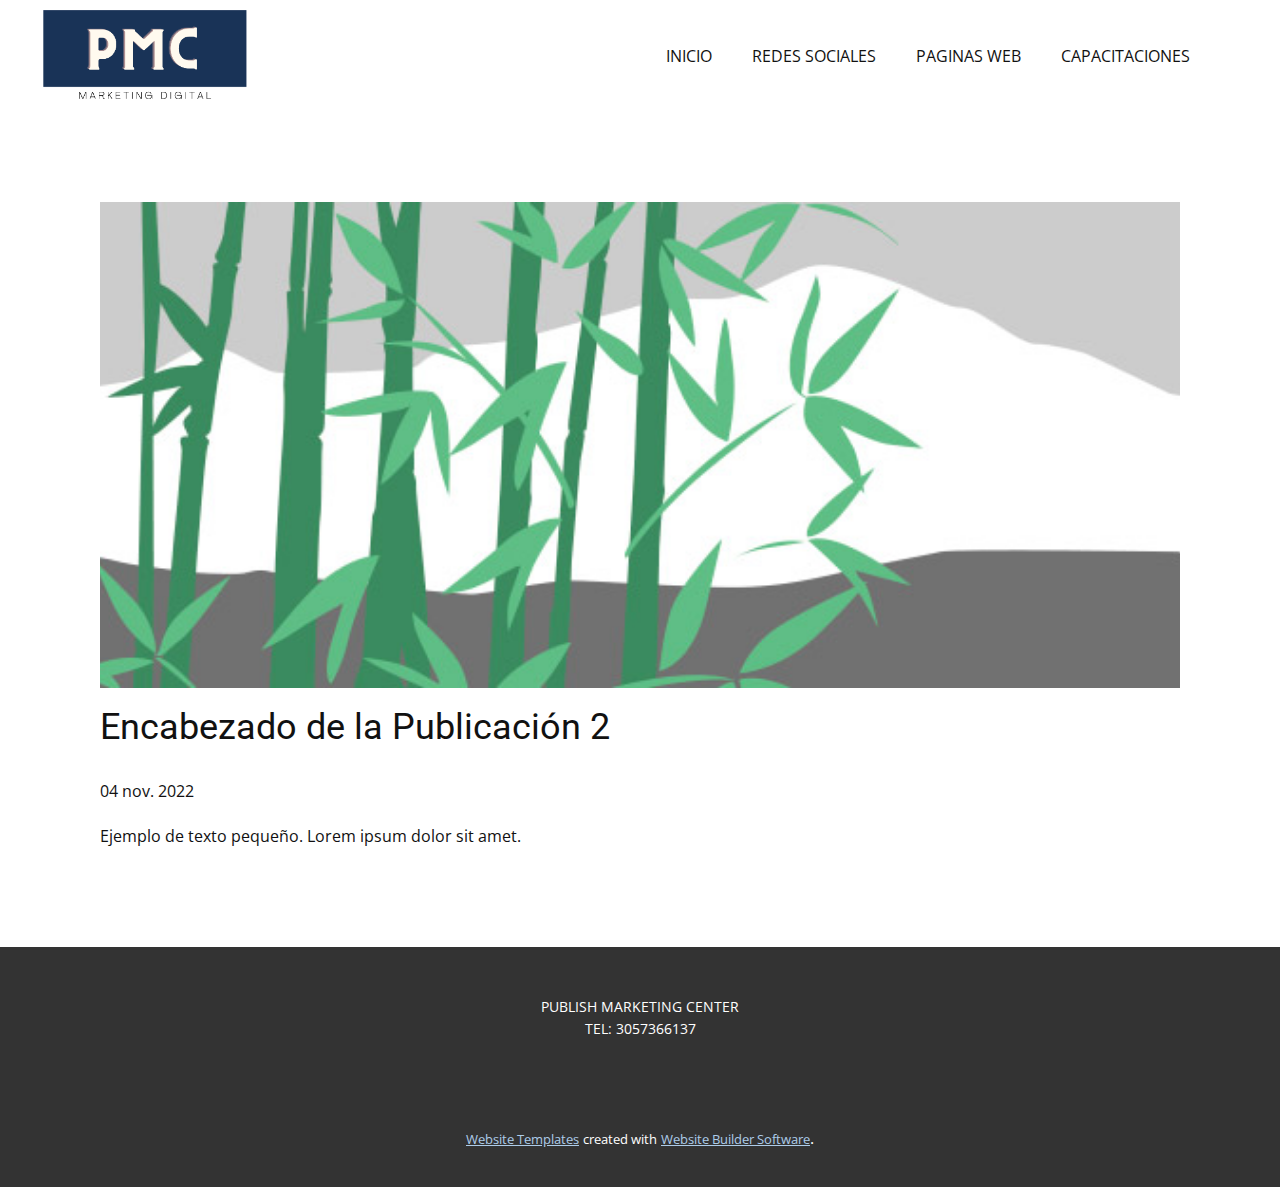
<file: blog/enviar-1.html>
<!DOCTYPE html>
<html style="font-size: 16px;" lang="es"><head>
    <meta name="viewport" content="width=device-width, initial-scale=1.0">
    <meta charset="utf-8">
    <meta name="keywords" content="Encabezado de la Publicación 1">
    <meta name="description" content="">
    <title>Encabezado de la Publicación 2</title>
    <link rel="stylesheet" href="../nicepage.css" media="screen">
<link rel="stylesheet" href="../Post-Template.css" media="screen">
    <script class="u-script" type="text/javascript" src="../jquery.js" defer=""></script>
    <script class="u-script" type="text/javascript" src="../nicepage.js" defer=""></script>
    <meta name="generator" content="Nicepage 4.21.5, nicepage.com">
    <link id="u-theme-google-font" rel="stylesheet" href="https://fonts.googleapis.com/css?family=Roboto:100,100i,300,300i,400,400i,500,500i,700,700i,900,900i|Open+Sans:300,300i,400,400i,500,500i,600,600i,700,700i,800,800i">
    
    
    <script type="application/ld+json">{
		"@context": "http://schema.org",
		"@type": "Organization",
		"name": "",
		"logo": "images/CapturadePantalla2022-11-04alas8.44.12a.m..png"
}</script>
    <meta name="theme-color" content="#478ac9">
  </head>
  <body class="u-body u-xl-mode" data-lang="es"><header class="u-clearfix u-header u-header" id="sec-5c7a"><div class="u-clearfix u-sheet u-sheet-1">
        <a href="https://nicepage.com" class="u-image u-logo u-image-1" data-image-width="723" data-image-height="323">
          <img src="../images/CapturadePantalla2022-11-04alas8.44.12a.m..png" class="u-logo-image u-logo-image-1">
        </a>
        <nav class="u-menu u-menu-one-level u-offcanvas u-menu-1">
          <div class="menu-collapse" style="font-size: 1rem; letter-spacing: 0px;">
            <a class="u-button-style u-custom-left-right-menu-spacing u-custom-padding-bottom u-custom-top-bottom-menu-spacing u-nav-link u-text-active-palette-1-base u-text-hover-palette-2-base" href="#">
              <svg class="u-svg-link" viewBox="0 0 24 24"><use xmlns:xlink="http://www.w3.org/1999/xlink" xlink:href="#menu-hamburger"></use></svg>
              <svg class="u-svg-content" version="1.1" id="menu-hamburger" viewBox="0 0 16 16" x="0px" y="0px" xmlns:xlink="http://www.w3.org/1999/xlink" xmlns="http://www.w3.org/2000/svg"><g><rect y="1" width="16" height="2"></rect><rect y="7" width="16" height="2"></rect><rect y="13" width="16" height="2"></rect>
</g></svg>
            </a>
          </div>
          <div class="u-custom-menu u-nav-container">
            <ul class="u-nav u-unstyled u-nav-1"><li class="u-nav-item"><a class="u-button-style u-nav-link u-text-active-palette-1-base u-text-hover-palette-2-base" href="../Casa.html" style="padding: 10px 20px;">INICIO</a>
</li><li class="u-nav-item"><a class="u-button-style u-nav-link u-text-active-palette-1-base u-text-hover-palette-2-base" href="../Acerca-de.html" style="padding: 10px 20px;">REDES SOCIALES</a>
</li><li class="u-nav-item"><a class="u-button-style u-nav-link u-text-active-palette-1-base u-text-hover-palette-2-base" href="../Contacto.html" style="padding: 10px 20px;">PAGINAS WEB</a>
</li><li class="u-nav-item"><a class="u-button-style u-nav-link u-text-active-palette-1-base u-text-hover-palette-2-base" href="../Página-1.html" target="_blank" style="padding: 10px 20px;">CAPACITACIONES</a>
</li></ul>
          </div>
          <div class="u-custom-menu u-nav-container-collapse">
            <div class="u-black u-container-style u-inner-container-layout u-opacity u-opacity-95 u-sidenav">
              <div class="u-inner-container-layout u-sidenav-overflow">
                <div class="u-menu-close"></div>
                <ul class="u-align-center u-nav u-popupmenu-items u-unstyled u-nav-2"><li class="u-nav-item"><a class="u-button-style u-nav-link" href="../Casa.html">INICIO</a>
</li><li class="u-nav-item"><a class="u-button-style u-nav-link" href="../Acerca-de.html">REDES SOCIALES</a>
</li><li class="u-nav-item"><a class="u-button-style u-nav-link" href="../Contacto.html">PAGINAS WEB</a>
</li><li class="u-nav-item"><a class="u-button-style u-nav-link" href="../Página-1.html" target="_blank">CAPACITACIONES</a>
</li></ul>
              </div>
            </div>
            <div class="u-black u-menu-overlay u-opacity u-opacity-70"></div>
          </div>
        </nav>
      </div></header>
    <section class="u-align-center u-clearfix u-section-1" id="sec-97a7">
      <div class="u-clearfix u-sheet u-valign-middle-md u-valign-middle-sm u-valign-middle-xs u-sheet-1"><!--post_details--><!--post_details_options_json--><!--{"source":""}--><!--/post_details_options_json--><!--blog_post-->
        <div class="u-container-style u-expanded-width u-post-details u-post-details-1">
          <div class="u-container-layout u-valign-middle u-container-layout-1"><!--blog_post_image-->
            <img alt="" class="u-blog-control u-expanded-width u-image u-image-default u-image-1" src="../images/68f64b9d.jpeg"><!--/blog_post_image--><!--blog_post_header-->
            <h2 class="u-blog-control u-text u-text-1">Encabezado de la Publicación 2</h2><!--/blog_post_header--><!--blog_post_metadata-->
            <div class="u-blog-control u-metadata u-metadata-1"><!--blog_post_metadata_date-->
              <span class="u-meta-date u-meta-icon">04 nov. 2022</span><!--/blog_post_metadata_date--><!--blog_post_metadata_category-->
              <!--/blog_post_metadata_category--><!--blog_post_metadata_comments-->
              <!--/blog_post_metadata_comments-->
            </div><!--/blog_post_metadata--><!--blog_post_content-->
            <div class="u-align-justify u-blog-control u-post-content u-text u-text-2 fr-view">
  Ejemplo de texto pequeño. Lorem ipsum dolor sit amet.
  </div><!--/blog_post_content-->
          </div>
        </div><!--/blog_post--><!--/post_details-->
      </div>
    </section>
    
    
    <footer class="u-align-center u-clearfix u-footer u-grey-80 u-footer" id="sec-c6f5"><div class="u-clearfix u-sheet u-sheet-1">
        <p class="u-small-text u-text u-text-variant u-text-1">PUBLISH MARKETING CENTER<br>TEL: 3057366137
        </p>
      </div></footer>
    <section class="u-backlink u-clearfix u-grey-80">
      <a class="u-link" href="https://nicepage.com/website-templates" target="_blank">
        <span>Website Templates</span>
      </a>
      <p class="u-text">
        <span>created with</span>
      </p>
      <a class="u-link" href="" target="_blank">
        <span>Website Builder Software</span>
      </a>. 
    </section>
  
</body></html>
</file>
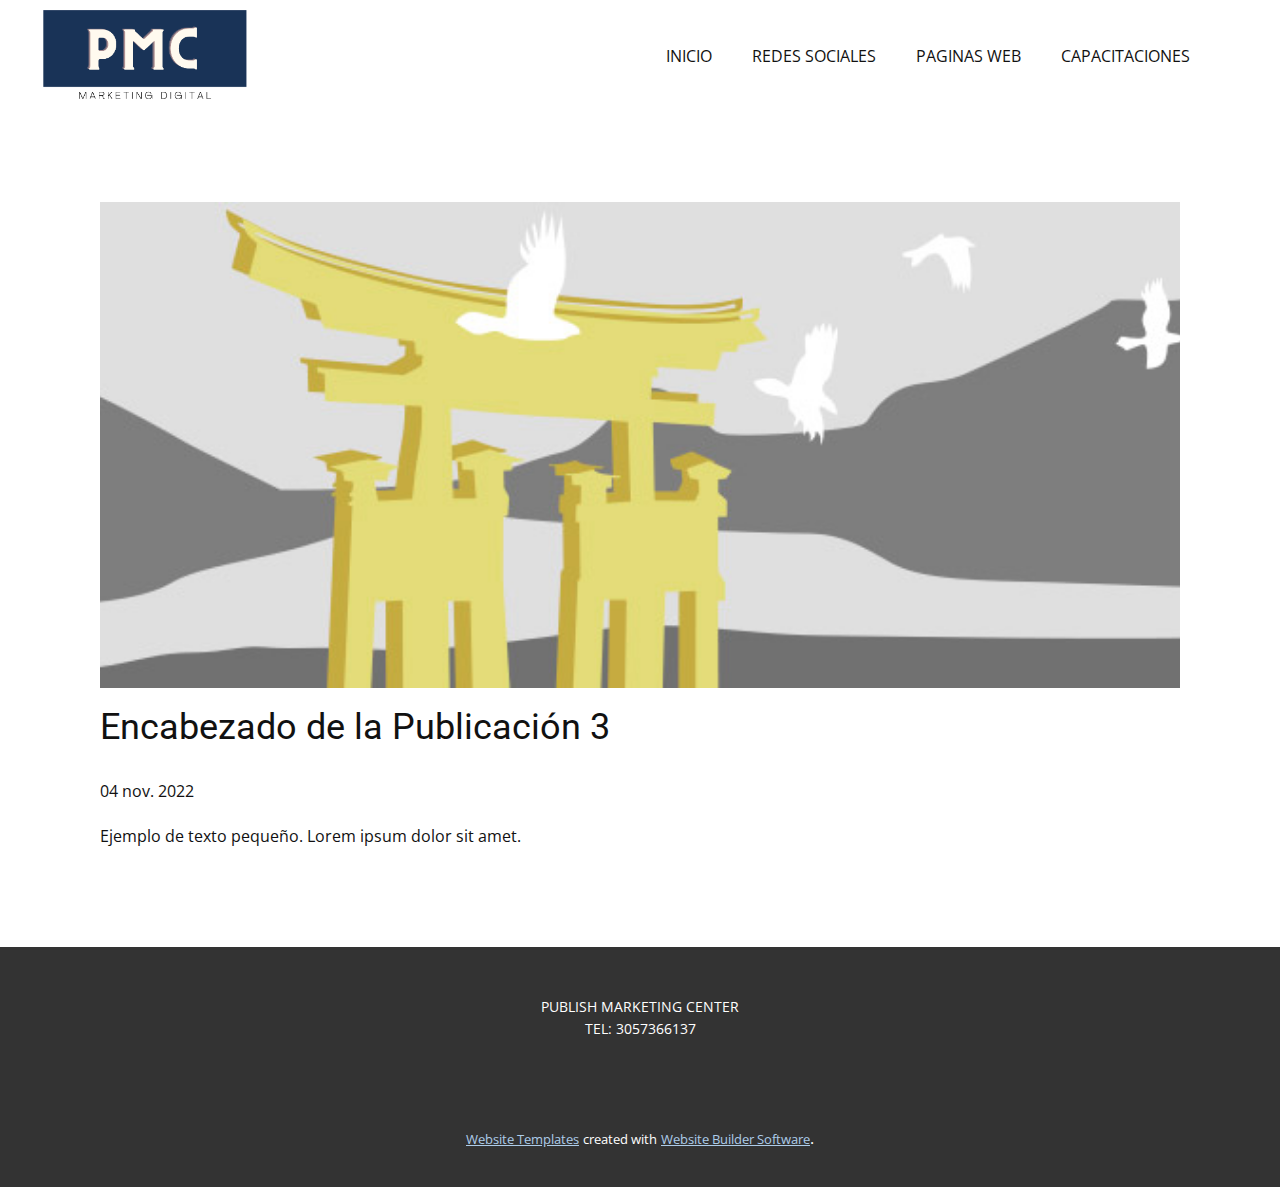
<file: blog/enviar-2.html>
<!DOCTYPE html>
<html style="font-size: 16px;" lang="es"><head>
    <meta name="viewport" content="width=device-width, initial-scale=1.0">
    <meta charset="utf-8">
    <meta name="keywords" content="Encabezado de la Publicación 1">
    <meta name="description" content="">
    <title>Encabezado de la Publicación 3</title>
    <link rel="stylesheet" href="../nicepage.css" media="screen">
<link rel="stylesheet" href="../Post-Template.css" media="screen">
    <script class="u-script" type="text/javascript" src="../jquery.js" defer=""></script>
    <script class="u-script" type="text/javascript" src="../nicepage.js" defer=""></script>
    <meta name="generator" content="Nicepage 4.21.5, nicepage.com">
    <link id="u-theme-google-font" rel="stylesheet" href="https://fonts.googleapis.com/css?family=Roboto:100,100i,300,300i,400,400i,500,500i,700,700i,900,900i|Open+Sans:300,300i,400,400i,500,500i,600,600i,700,700i,800,800i">
    
    
    <script type="application/ld+json">{
		"@context": "http://schema.org",
		"@type": "Organization",
		"name": "",
		"logo": "images/CapturadePantalla2022-11-04alas8.44.12a.m..png"
}</script>
    <meta name="theme-color" content="#478ac9">
  </head>
  <body class="u-body u-xl-mode" data-lang="es"><header class="u-clearfix u-header u-header" id="sec-5c7a"><div class="u-clearfix u-sheet u-sheet-1">
        <a href="https://nicepage.com" class="u-image u-logo u-image-1" data-image-width="723" data-image-height="323">
          <img src="../images/CapturadePantalla2022-11-04alas8.44.12a.m..png" class="u-logo-image u-logo-image-1">
        </a>
        <nav class="u-menu u-menu-one-level u-offcanvas u-menu-1">
          <div class="menu-collapse" style="font-size: 1rem; letter-spacing: 0px;">
            <a class="u-button-style u-custom-left-right-menu-spacing u-custom-padding-bottom u-custom-top-bottom-menu-spacing u-nav-link u-text-active-palette-1-base u-text-hover-palette-2-base" href="#">
              <svg class="u-svg-link" viewBox="0 0 24 24"><use xmlns:xlink="http://www.w3.org/1999/xlink" xlink:href="#menu-hamburger"></use></svg>
              <svg class="u-svg-content" version="1.1" id="menu-hamburger" viewBox="0 0 16 16" x="0px" y="0px" xmlns:xlink="http://www.w3.org/1999/xlink" xmlns="http://www.w3.org/2000/svg"><g><rect y="1" width="16" height="2"></rect><rect y="7" width="16" height="2"></rect><rect y="13" width="16" height="2"></rect>
</g></svg>
            </a>
          </div>
          <div class="u-custom-menu u-nav-container">
            <ul class="u-nav u-unstyled u-nav-1"><li class="u-nav-item"><a class="u-button-style u-nav-link u-text-active-palette-1-base u-text-hover-palette-2-base" href="../Casa.html" style="padding: 10px 20px;">INICIO</a>
</li><li class="u-nav-item"><a class="u-button-style u-nav-link u-text-active-palette-1-base u-text-hover-palette-2-base" href="../Acerca-de.html" style="padding: 10px 20px;">REDES SOCIALES</a>
</li><li class="u-nav-item"><a class="u-button-style u-nav-link u-text-active-palette-1-base u-text-hover-palette-2-base" href="../Contacto.html" style="padding: 10px 20px;">PAGINAS WEB</a>
</li><li class="u-nav-item"><a class="u-button-style u-nav-link u-text-active-palette-1-base u-text-hover-palette-2-base" href="../Página-1.html" target="_blank" style="padding: 10px 20px;">CAPACITACIONES</a>
</li></ul>
          </div>
          <div class="u-custom-menu u-nav-container-collapse">
            <div class="u-black u-container-style u-inner-container-layout u-opacity u-opacity-95 u-sidenav">
              <div class="u-inner-container-layout u-sidenav-overflow">
                <div class="u-menu-close"></div>
                <ul class="u-align-center u-nav u-popupmenu-items u-unstyled u-nav-2"><li class="u-nav-item"><a class="u-button-style u-nav-link" href="../Casa.html">INICIO</a>
</li><li class="u-nav-item"><a class="u-button-style u-nav-link" href="../Acerca-de.html">REDES SOCIALES</a>
</li><li class="u-nav-item"><a class="u-button-style u-nav-link" href="../Contacto.html">PAGINAS WEB</a>
</li><li class="u-nav-item"><a class="u-button-style u-nav-link" href="../Página-1.html" target="_blank">CAPACITACIONES</a>
</li></ul>
              </div>
            </div>
            <div class="u-black u-menu-overlay u-opacity u-opacity-70"></div>
          </div>
        </nav>
      </div></header>
    <section class="u-align-center u-clearfix u-section-1" id="sec-97a7">
      <div class="u-clearfix u-sheet u-valign-middle-md u-valign-middle-sm u-valign-middle-xs u-sheet-1"><!--post_details--><!--post_details_options_json--><!--{"source":""}--><!--/post_details_options_json--><!--blog_post-->
        <div class="u-container-style u-expanded-width u-post-details u-post-details-1">
          <div class="u-container-layout u-valign-middle u-container-layout-1"><!--blog_post_image-->
            <img alt="" class="u-blog-control u-expanded-width u-image u-image-default u-image-1" src="../images/8ad73f3c.jpeg"><!--/blog_post_image--><!--blog_post_header-->
            <h2 class="u-blog-control u-text u-text-1">Encabezado de la Publicación 3</h2><!--/blog_post_header--><!--blog_post_metadata-->
            <div class="u-blog-control u-metadata u-metadata-1"><!--blog_post_metadata_date-->
              <span class="u-meta-date u-meta-icon">04 nov. 2022</span><!--/blog_post_metadata_date--><!--blog_post_metadata_category-->
              <!--/blog_post_metadata_category--><!--blog_post_metadata_comments-->
              <!--/blog_post_metadata_comments-->
            </div><!--/blog_post_metadata--><!--blog_post_content-->
            <div class="u-align-justify u-blog-control u-post-content u-text u-text-2 fr-view">
  Ejemplo de texto pequeño. Lorem ipsum dolor sit amet.
  </div><!--/blog_post_content-->
          </div>
        </div><!--/blog_post--><!--/post_details-->
      </div>
    </section>
    
    
    <footer class="u-align-center u-clearfix u-footer u-grey-80 u-footer" id="sec-c6f5"><div class="u-clearfix u-sheet u-sheet-1">
        <p class="u-small-text u-text u-text-variant u-text-1">PUBLISH MARKETING CENTER<br>TEL: 3057366137
        </p>
      </div></footer>
    <section class="u-backlink u-clearfix u-grey-80">
      <a class="u-link" href="https://nicepage.com/website-templates" target="_blank">
        <span>Website Templates</span>
      </a>
      <p class="u-text">
        <span>created with</span>
      </p>
      <a class="u-link" href="" target="_blank">
        <span>Website Builder Software</span>
      </a>. 
    </section>
  
</body></html>
</file>
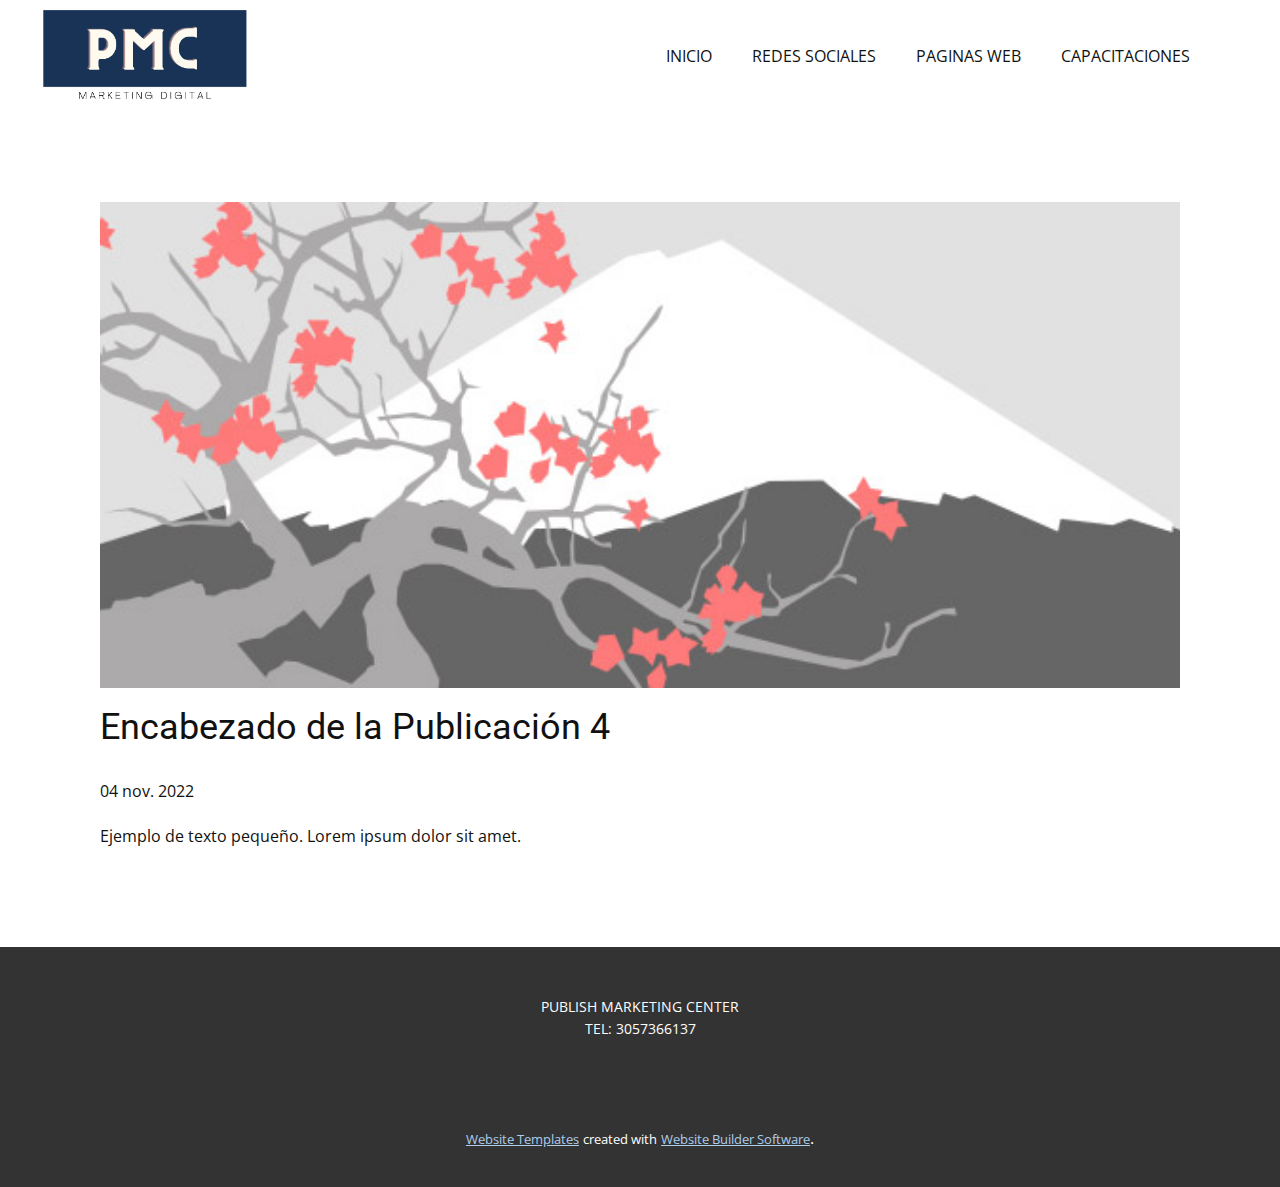
<file: blog/enviar-3.html>
<!DOCTYPE html>
<html style="font-size: 16px;" lang="es"><head>
    <meta name="viewport" content="width=device-width, initial-scale=1.0">
    <meta charset="utf-8">
    <meta name="keywords" content="Encabezado de la Publicación 1">
    <meta name="description" content="">
    <title>Encabezado de la Publicación 4</title>
    <link rel="stylesheet" href="../nicepage.css" media="screen">
<link rel="stylesheet" href="../Post-Template.css" media="screen">
    <script class="u-script" type="text/javascript" src="../jquery.js" defer=""></script>
    <script class="u-script" type="text/javascript" src="../nicepage.js" defer=""></script>
    <meta name="generator" content="Nicepage 4.21.5, nicepage.com">
    <link id="u-theme-google-font" rel="stylesheet" href="https://fonts.googleapis.com/css?family=Roboto:100,100i,300,300i,400,400i,500,500i,700,700i,900,900i|Open+Sans:300,300i,400,400i,500,500i,600,600i,700,700i,800,800i">
    
    
    <script type="application/ld+json">{
		"@context": "http://schema.org",
		"@type": "Organization",
		"name": "",
		"logo": "images/CapturadePantalla2022-11-04alas8.44.12a.m..png"
}</script>
    <meta name="theme-color" content="#478ac9">
  </head>
  <body class="u-body u-xl-mode" data-lang="es"><header class="u-clearfix u-header u-header" id="sec-5c7a"><div class="u-clearfix u-sheet u-sheet-1">
        <a href="https://nicepage.com" class="u-image u-logo u-image-1" data-image-width="723" data-image-height="323">
          <img src="../images/CapturadePantalla2022-11-04alas8.44.12a.m..png" class="u-logo-image u-logo-image-1">
        </a>
        <nav class="u-menu u-menu-one-level u-offcanvas u-menu-1">
          <div class="menu-collapse" style="font-size: 1rem; letter-spacing: 0px;">
            <a class="u-button-style u-custom-left-right-menu-spacing u-custom-padding-bottom u-custom-top-bottom-menu-spacing u-nav-link u-text-active-palette-1-base u-text-hover-palette-2-base" href="#">
              <svg class="u-svg-link" viewBox="0 0 24 24"><use xmlns:xlink="http://www.w3.org/1999/xlink" xlink:href="#menu-hamburger"></use></svg>
              <svg class="u-svg-content" version="1.1" id="menu-hamburger" viewBox="0 0 16 16" x="0px" y="0px" xmlns:xlink="http://www.w3.org/1999/xlink" xmlns="http://www.w3.org/2000/svg"><g><rect y="1" width="16" height="2"></rect><rect y="7" width="16" height="2"></rect><rect y="13" width="16" height="2"></rect>
</g></svg>
            </a>
          </div>
          <div class="u-custom-menu u-nav-container">
            <ul class="u-nav u-unstyled u-nav-1"><li class="u-nav-item"><a class="u-button-style u-nav-link u-text-active-palette-1-base u-text-hover-palette-2-base" href="../Casa.html" style="padding: 10px 20px;">INICIO</a>
</li><li class="u-nav-item"><a class="u-button-style u-nav-link u-text-active-palette-1-base u-text-hover-palette-2-base" href="../Acerca-de.html" style="padding: 10px 20px;">REDES SOCIALES</a>
</li><li class="u-nav-item"><a class="u-button-style u-nav-link u-text-active-palette-1-base u-text-hover-palette-2-base" href="../Contacto.html" style="padding: 10px 20px;">PAGINAS WEB</a>
</li><li class="u-nav-item"><a class="u-button-style u-nav-link u-text-active-palette-1-base u-text-hover-palette-2-base" href="../Página-1.html" target="_blank" style="padding: 10px 20px;">CAPACITACIONES</a>
</li></ul>
          </div>
          <div class="u-custom-menu u-nav-container-collapse">
            <div class="u-black u-container-style u-inner-container-layout u-opacity u-opacity-95 u-sidenav">
              <div class="u-inner-container-layout u-sidenav-overflow">
                <div class="u-menu-close"></div>
                <ul class="u-align-center u-nav u-popupmenu-items u-unstyled u-nav-2"><li class="u-nav-item"><a class="u-button-style u-nav-link" href="../Casa.html">INICIO</a>
</li><li class="u-nav-item"><a class="u-button-style u-nav-link" href="../Acerca-de.html">REDES SOCIALES</a>
</li><li class="u-nav-item"><a class="u-button-style u-nav-link" href="../Contacto.html">PAGINAS WEB</a>
</li><li class="u-nav-item"><a class="u-button-style u-nav-link" href="../Página-1.html" target="_blank">CAPACITACIONES</a>
</li></ul>
              </div>
            </div>
            <div class="u-black u-menu-overlay u-opacity u-opacity-70"></div>
          </div>
        </nav>
      </div></header>
    <section class="u-align-center u-clearfix u-section-1" id="sec-97a7">
      <div class="u-clearfix u-sheet u-valign-middle-md u-valign-middle-sm u-valign-middle-xs u-sheet-1"><!--post_details--><!--post_details_options_json--><!--{"source":""}--><!--/post_details_options_json--><!--blog_post-->
        <div class="u-container-style u-expanded-width u-post-details u-post-details-1">
          <div class="u-container-layout u-valign-middle u-container-layout-1"><!--blog_post_image-->
            <img alt="" class="u-blog-control u-expanded-width u-image u-image-default u-image-1" src="../images/0fd3416c.jpeg"><!--/blog_post_image--><!--blog_post_header-->
            <h2 class="u-blog-control u-text u-text-1">Encabezado de la Publicación 4</h2><!--/blog_post_header--><!--blog_post_metadata-->
            <div class="u-blog-control u-metadata u-metadata-1"><!--blog_post_metadata_date-->
              <span class="u-meta-date u-meta-icon">04 nov. 2022</span><!--/blog_post_metadata_date--><!--blog_post_metadata_category-->
              <!--/blog_post_metadata_category--><!--blog_post_metadata_comments-->
              <!--/blog_post_metadata_comments-->
            </div><!--/blog_post_metadata--><!--blog_post_content-->
            <div class="u-align-justify u-blog-control u-post-content u-text u-text-2 fr-view">
  Ejemplo de texto pequeño. Lorem ipsum dolor sit amet.
  </div><!--/blog_post_content-->
          </div>
        </div><!--/blog_post--><!--/post_details-->
      </div>
    </section>
    
    
    <footer class="u-align-center u-clearfix u-footer u-grey-80 u-footer" id="sec-c6f5"><div class="u-clearfix u-sheet u-sheet-1">
        <p class="u-small-text u-text u-text-variant u-text-1">PUBLISH MARKETING CENTER<br>TEL: 3057366137
        </p>
      </div></footer>
    <section class="u-backlink u-clearfix u-grey-80">
      <a class="u-link" href="https://nicepage.com/website-templates" target="_blank">
        <span>Website Templates</span>
      </a>
      <p class="u-text">
        <span>created with</span>
      </p>
      <a class="u-link" href="" target="_blank">
        <span>Website Builder Software</span>
      </a>. 
    </section>
  
</body></html>
</file>
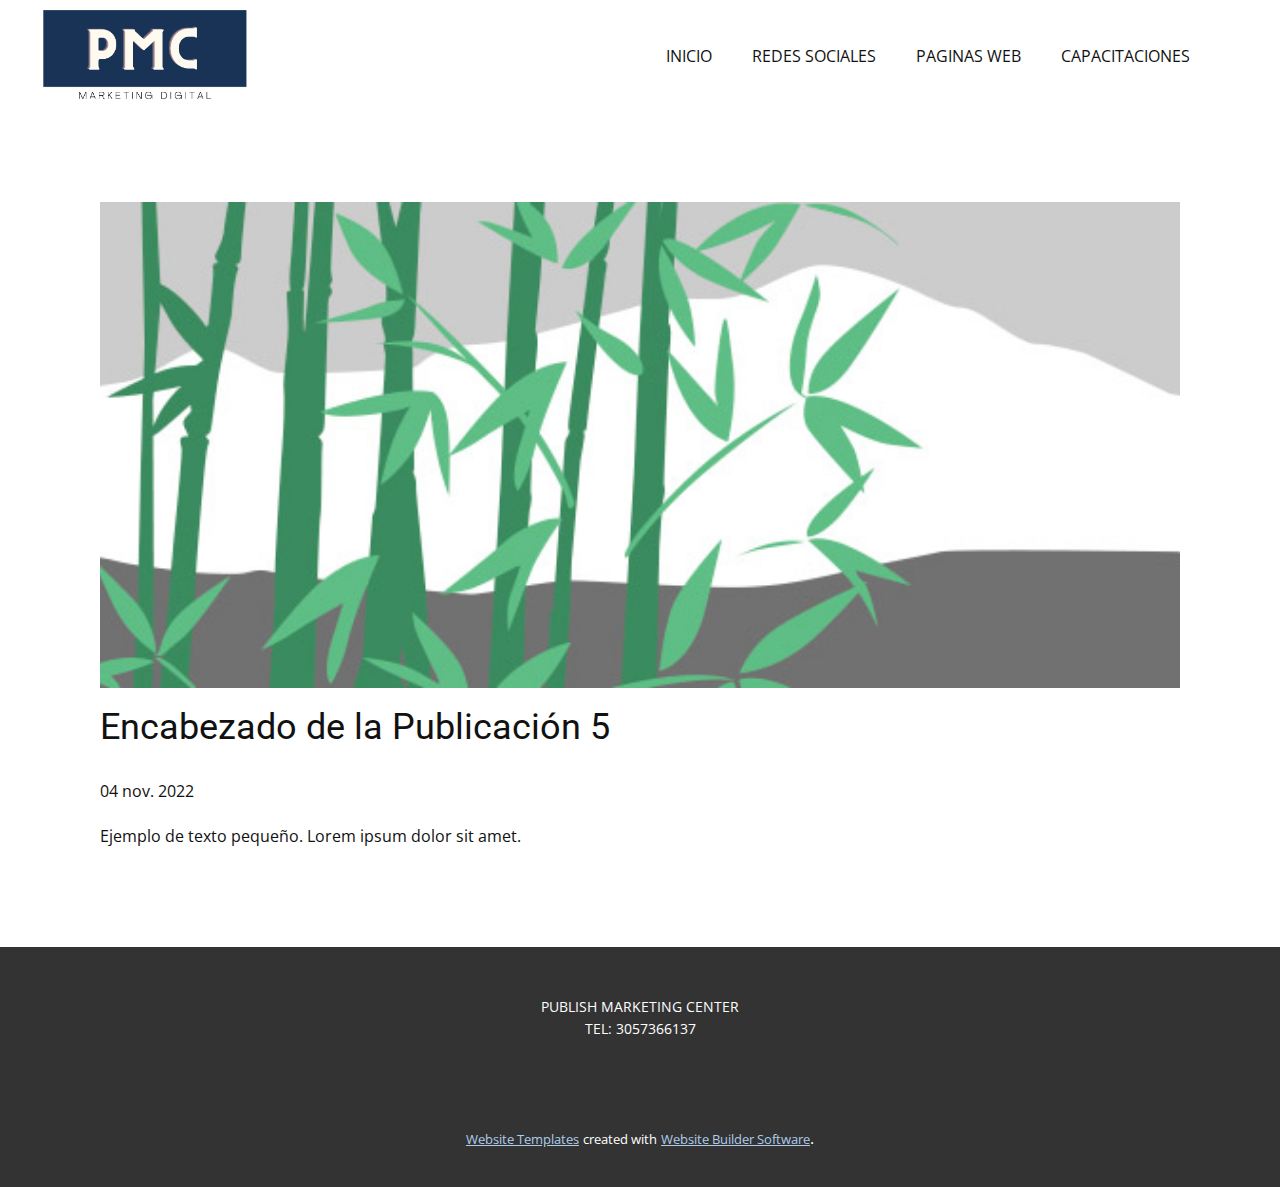
<file: blog/enviar-4.html>
<!DOCTYPE html>
<html style="font-size: 16px;" lang="es"><head>
    <meta name="viewport" content="width=device-width, initial-scale=1.0">
    <meta charset="utf-8">
    <meta name="keywords" content="Encabezado de la Publicación 1">
    <meta name="description" content="">
    <title>Encabezado de la Publicación 5</title>
    <link rel="stylesheet" href="../nicepage.css" media="screen">
<link rel="stylesheet" href="../Post-Template.css" media="screen">
    <script class="u-script" type="text/javascript" src="../jquery.js" defer=""></script>
    <script class="u-script" type="text/javascript" src="../nicepage.js" defer=""></script>
    <meta name="generator" content="Nicepage 4.21.5, nicepage.com">
    <link id="u-theme-google-font" rel="stylesheet" href="https://fonts.googleapis.com/css?family=Roboto:100,100i,300,300i,400,400i,500,500i,700,700i,900,900i|Open+Sans:300,300i,400,400i,500,500i,600,600i,700,700i,800,800i">
    
    
    <script type="application/ld+json">{
		"@context": "http://schema.org",
		"@type": "Organization",
		"name": "",
		"logo": "images/CapturadePantalla2022-11-04alas8.44.12a.m..png"
}</script>
    <meta name="theme-color" content="#478ac9">
  </head>
  <body class="u-body u-xl-mode" data-lang="es"><header class="u-clearfix u-header u-header" id="sec-5c7a"><div class="u-clearfix u-sheet u-sheet-1">
        <a href="https://nicepage.com" class="u-image u-logo u-image-1" data-image-width="723" data-image-height="323">
          <img src="../images/CapturadePantalla2022-11-04alas8.44.12a.m..png" class="u-logo-image u-logo-image-1">
        </a>
        <nav class="u-menu u-menu-one-level u-offcanvas u-menu-1">
          <div class="menu-collapse" style="font-size: 1rem; letter-spacing: 0px;">
            <a class="u-button-style u-custom-left-right-menu-spacing u-custom-padding-bottom u-custom-top-bottom-menu-spacing u-nav-link u-text-active-palette-1-base u-text-hover-palette-2-base" href="#">
              <svg class="u-svg-link" viewBox="0 0 24 24"><use xmlns:xlink="http://www.w3.org/1999/xlink" xlink:href="#menu-hamburger"></use></svg>
              <svg class="u-svg-content" version="1.1" id="menu-hamburger" viewBox="0 0 16 16" x="0px" y="0px" xmlns:xlink="http://www.w3.org/1999/xlink" xmlns="http://www.w3.org/2000/svg"><g><rect y="1" width="16" height="2"></rect><rect y="7" width="16" height="2"></rect><rect y="13" width="16" height="2"></rect>
</g></svg>
            </a>
          </div>
          <div class="u-custom-menu u-nav-container">
            <ul class="u-nav u-unstyled u-nav-1"><li class="u-nav-item"><a class="u-button-style u-nav-link u-text-active-palette-1-base u-text-hover-palette-2-base" href="../Casa.html" style="padding: 10px 20px;">INICIO</a>
</li><li class="u-nav-item"><a class="u-button-style u-nav-link u-text-active-palette-1-base u-text-hover-palette-2-base" href="../Acerca-de.html" style="padding: 10px 20px;">REDES SOCIALES</a>
</li><li class="u-nav-item"><a class="u-button-style u-nav-link u-text-active-palette-1-base u-text-hover-palette-2-base" href="../Contacto.html" style="padding: 10px 20px;">PAGINAS WEB</a>
</li><li class="u-nav-item"><a class="u-button-style u-nav-link u-text-active-palette-1-base u-text-hover-palette-2-base" href="../Página-1.html" target="_blank" style="padding: 10px 20px;">CAPACITACIONES</a>
</li></ul>
          </div>
          <div class="u-custom-menu u-nav-container-collapse">
            <div class="u-black u-container-style u-inner-container-layout u-opacity u-opacity-95 u-sidenav">
              <div class="u-inner-container-layout u-sidenav-overflow">
                <div class="u-menu-close"></div>
                <ul class="u-align-center u-nav u-popupmenu-items u-unstyled u-nav-2"><li class="u-nav-item"><a class="u-button-style u-nav-link" href="../Casa.html">INICIO</a>
</li><li class="u-nav-item"><a class="u-button-style u-nav-link" href="../Acerca-de.html">REDES SOCIALES</a>
</li><li class="u-nav-item"><a class="u-button-style u-nav-link" href="../Contacto.html">PAGINAS WEB</a>
</li><li class="u-nav-item"><a class="u-button-style u-nav-link" href="../Página-1.html" target="_blank">CAPACITACIONES</a>
</li></ul>
              </div>
            </div>
            <div class="u-black u-menu-overlay u-opacity u-opacity-70"></div>
          </div>
        </nav>
      </div></header>
    <section class="u-align-center u-clearfix u-section-1" id="sec-97a7">
      <div class="u-clearfix u-sheet u-valign-middle-md u-valign-middle-sm u-valign-middle-xs u-sheet-1"><!--post_details--><!--post_details_options_json--><!--{"source":""}--><!--/post_details_options_json--><!--blog_post-->
        <div class="u-container-style u-expanded-width u-post-details u-post-details-1">
          <div class="u-container-layout u-valign-middle u-container-layout-1"><!--blog_post_image-->
            <img alt="" class="u-blog-control u-expanded-width u-image u-image-default u-image-1" src="../images/68f64b9d.jpeg"><!--/blog_post_image--><!--blog_post_header-->
            <h2 class="u-blog-control u-text u-text-1">Encabezado de la Publicación 5</h2><!--/blog_post_header--><!--blog_post_metadata-->
            <div class="u-blog-control u-metadata u-metadata-1"><!--blog_post_metadata_date-->
              <span class="u-meta-date u-meta-icon">04 nov. 2022</span><!--/blog_post_metadata_date--><!--blog_post_metadata_category-->
              <!--/blog_post_metadata_category--><!--blog_post_metadata_comments-->
              <!--/blog_post_metadata_comments-->
            </div><!--/blog_post_metadata--><!--blog_post_content-->
            <div class="u-align-justify u-blog-control u-post-content u-text u-text-2 fr-view">
  Ejemplo de texto pequeño. Lorem ipsum dolor sit amet.
  </div><!--/blog_post_content-->
          </div>
        </div><!--/blog_post--><!--/post_details-->
      </div>
    </section>
    
    
    <footer class="u-align-center u-clearfix u-footer u-grey-80 u-footer" id="sec-c6f5"><div class="u-clearfix u-sheet u-sheet-1">
        <p class="u-small-text u-text u-text-variant u-text-1">PUBLISH MARKETING CENTER<br>TEL: 3057366137
        </p>
      </div></footer>
    <section class="u-backlink u-clearfix u-grey-80">
      <a class="u-link" href="https://nicepage.com/website-templates" target="_blank">
        <span>Website Templates</span>
      </a>
      <p class="u-text">
        <span>created with</span>
      </p>
      <a class="u-link" href="" target="_blank">
        <span>Website Builder Software</span>
      </a>. 
    </section>
  
</body></html>
</file>
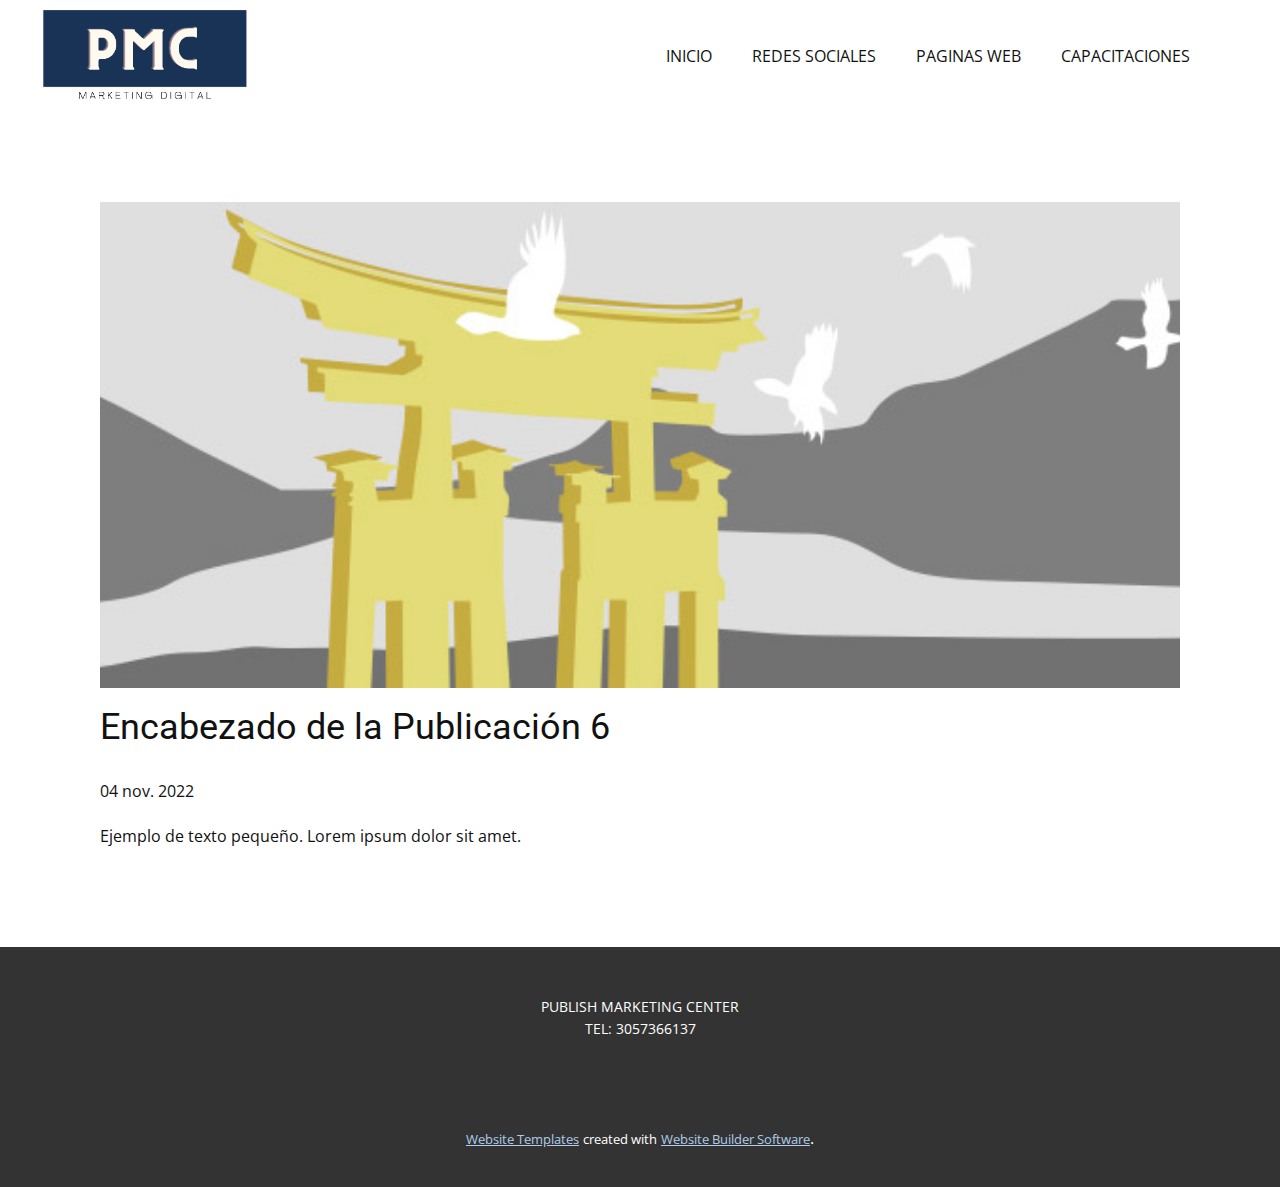
<file: blog/enviar-5.html>
<!DOCTYPE html>
<html style="font-size: 16px;" lang="es"><head>
    <meta name="viewport" content="width=device-width, initial-scale=1.0">
    <meta charset="utf-8">
    <meta name="keywords" content="Encabezado de la Publicación 1">
    <meta name="description" content="">
    <title>Encabezado de la Publicación 6</title>
    <link rel="stylesheet" href="../nicepage.css" media="screen">
<link rel="stylesheet" href="../Post-Template.css" media="screen">
    <script class="u-script" type="text/javascript" src="../jquery.js" defer=""></script>
    <script class="u-script" type="text/javascript" src="../nicepage.js" defer=""></script>
    <meta name="generator" content="Nicepage 4.21.5, nicepage.com">
    <link id="u-theme-google-font" rel="stylesheet" href="https://fonts.googleapis.com/css?family=Roboto:100,100i,300,300i,400,400i,500,500i,700,700i,900,900i|Open+Sans:300,300i,400,400i,500,500i,600,600i,700,700i,800,800i">
    
    
    <script type="application/ld+json">{
		"@context": "http://schema.org",
		"@type": "Organization",
		"name": "",
		"logo": "images/CapturadePantalla2022-11-04alas8.44.12a.m..png"
}</script>
    <meta name="theme-color" content="#478ac9">
  </head>
  <body class="u-body u-xl-mode" data-lang="es"><header class="u-clearfix u-header u-header" id="sec-5c7a"><div class="u-clearfix u-sheet u-sheet-1">
        <a href="https://nicepage.com" class="u-image u-logo u-image-1" data-image-width="723" data-image-height="323">
          <img src="../images/CapturadePantalla2022-11-04alas8.44.12a.m..png" class="u-logo-image u-logo-image-1">
        </a>
        <nav class="u-menu u-menu-one-level u-offcanvas u-menu-1">
          <div class="menu-collapse" style="font-size: 1rem; letter-spacing: 0px;">
            <a class="u-button-style u-custom-left-right-menu-spacing u-custom-padding-bottom u-custom-top-bottom-menu-spacing u-nav-link u-text-active-palette-1-base u-text-hover-palette-2-base" href="#">
              <svg class="u-svg-link" viewBox="0 0 24 24"><use xmlns:xlink="http://www.w3.org/1999/xlink" xlink:href="#menu-hamburger"></use></svg>
              <svg class="u-svg-content" version="1.1" id="menu-hamburger" viewBox="0 0 16 16" x="0px" y="0px" xmlns:xlink="http://www.w3.org/1999/xlink" xmlns="http://www.w3.org/2000/svg"><g><rect y="1" width="16" height="2"></rect><rect y="7" width="16" height="2"></rect><rect y="13" width="16" height="2"></rect>
</g></svg>
            </a>
          </div>
          <div class="u-custom-menu u-nav-container">
            <ul class="u-nav u-unstyled u-nav-1"><li class="u-nav-item"><a class="u-button-style u-nav-link u-text-active-palette-1-base u-text-hover-palette-2-base" href="../Casa.html" style="padding: 10px 20px;">INICIO</a>
</li><li class="u-nav-item"><a class="u-button-style u-nav-link u-text-active-palette-1-base u-text-hover-palette-2-base" href="../Acerca-de.html" style="padding: 10px 20px;">REDES SOCIALES</a>
</li><li class="u-nav-item"><a class="u-button-style u-nav-link u-text-active-palette-1-base u-text-hover-palette-2-base" href="../Contacto.html" style="padding: 10px 20px;">PAGINAS WEB</a>
</li><li class="u-nav-item"><a class="u-button-style u-nav-link u-text-active-palette-1-base u-text-hover-palette-2-base" href="../Página-1.html" target="_blank" style="padding: 10px 20px;">CAPACITACIONES</a>
</li></ul>
          </div>
          <div class="u-custom-menu u-nav-container-collapse">
            <div class="u-black u-container-style u-inner-container-layout u-opacity u-opacity-95 u-sidenav">
              <div class="u-inner-container-layout u-sidenav-overflow">
                <div class="u-menu-close"></div>
                <ul class="u-align-center u-nav u-popupmenu-items u-unstyled u-nav-2"><li class="u-nav-item"><a class="u-button-style u-nav-link" href="../Casa.html">INICIO</a>
</li><li class="u-nav-item"><a class="u-button-style u-nav-link" href="../Acerca-de.html">REDES SOCIALES</a>
</li><li class="u-nav-item"><a class="u-button-style u-nav-link" href="../Contacto.html">PAGINAS WEB</a>
</li><li class="u-nav-item"><a class="u-button-style u-nav-link" href="../Página-1.html" target="_blank">CAPACITACIONES</a>
</li></ul>
              </div>
            </div>
            <div class="u-black u-menu-overlay u-opacity u-opacity-70"></div>
          </div>
        </nav>
      </div></header>
    <section class="u-align-center u-clearfix u-section-1" id="sec-97a7">
      <div class="u-clearfix u-sheet u-valign-middle-md u-valign-middle-sm u-valign-middle-xs u-sheet-1"><!--post_details--><!--post_details_options_json--><!--{"source":""}--><!--/post_details_options_json--><!--blog_post-->
        <div class="u-container-style u-expanded-width u-post-details u-post-details-1">
          <div class="u-container-layout u-valign-middle u-container-layout-1"><!--blog_post_image-->
            <img alt="" class="u-blog-control u-expanded-width u-image u-image-default u-image-1" src="../images/8ad73f3c.jpeg"><!--/blog_post_image--><!--blog_post_header-->
            <h2 class="u-blog-control u-text u-text-1">Encabezado de la Publicación 6</h2><!--/blog_post_header--><!--blog_post_metadata-->
            <div class="u-blog-control u-metadata u-metadata-1"><!--blog_post_metadata_date-->
              <span class="u-meta-date u-meta-icon">04 nov. 2022</span><!--/blog_post_metadata_date--><!--blog_post_metadata_category-->
              <!--/blog_post_metadata_category--><!--blog_post_metadata_comments-->
              <!--/blog_post_metadata_comments-->
            </div><!--/blog_post_metadata--><!--blog_post_content-->
            <div class="u-align-justify u-blog-control u-post-content u-text u-text-2 fr-view">
  Ejemplo de texto pequeño. Lorem ipsum dolor sit amet.
  </div><!--/blog_post_content-->
          </div>
        </div><!--/blog_post--><!--/post_details-->
      </div>
    </section>
    
    
    <footer class="u-align-center u-clearfix u-footer u-grey-80 u-footer" id="sec-c6f5"><div class="u-clearfix u-sheet u-sheet-1">
        <p class="u-small-text u-text u-text-variant u-text-1">PUBLISH MARKETING CENTER<br>TEL: 3057366137
        </p>
      </div></footer>
    <section class="u-backlink u-clearfix u-grey-80">
      <a class="u-link" href="https://nicepage.com/website-templates" target="_blank">
        <span>Website Templates</span>
      </a>
      <p class="u-text">
        <span>created with</span>
      </p>
      <a class="u-link" href="" target="_blank">
        <span>Website Builder Software</span>
      </a>. 
    </section>
  
</body></html>
</file>
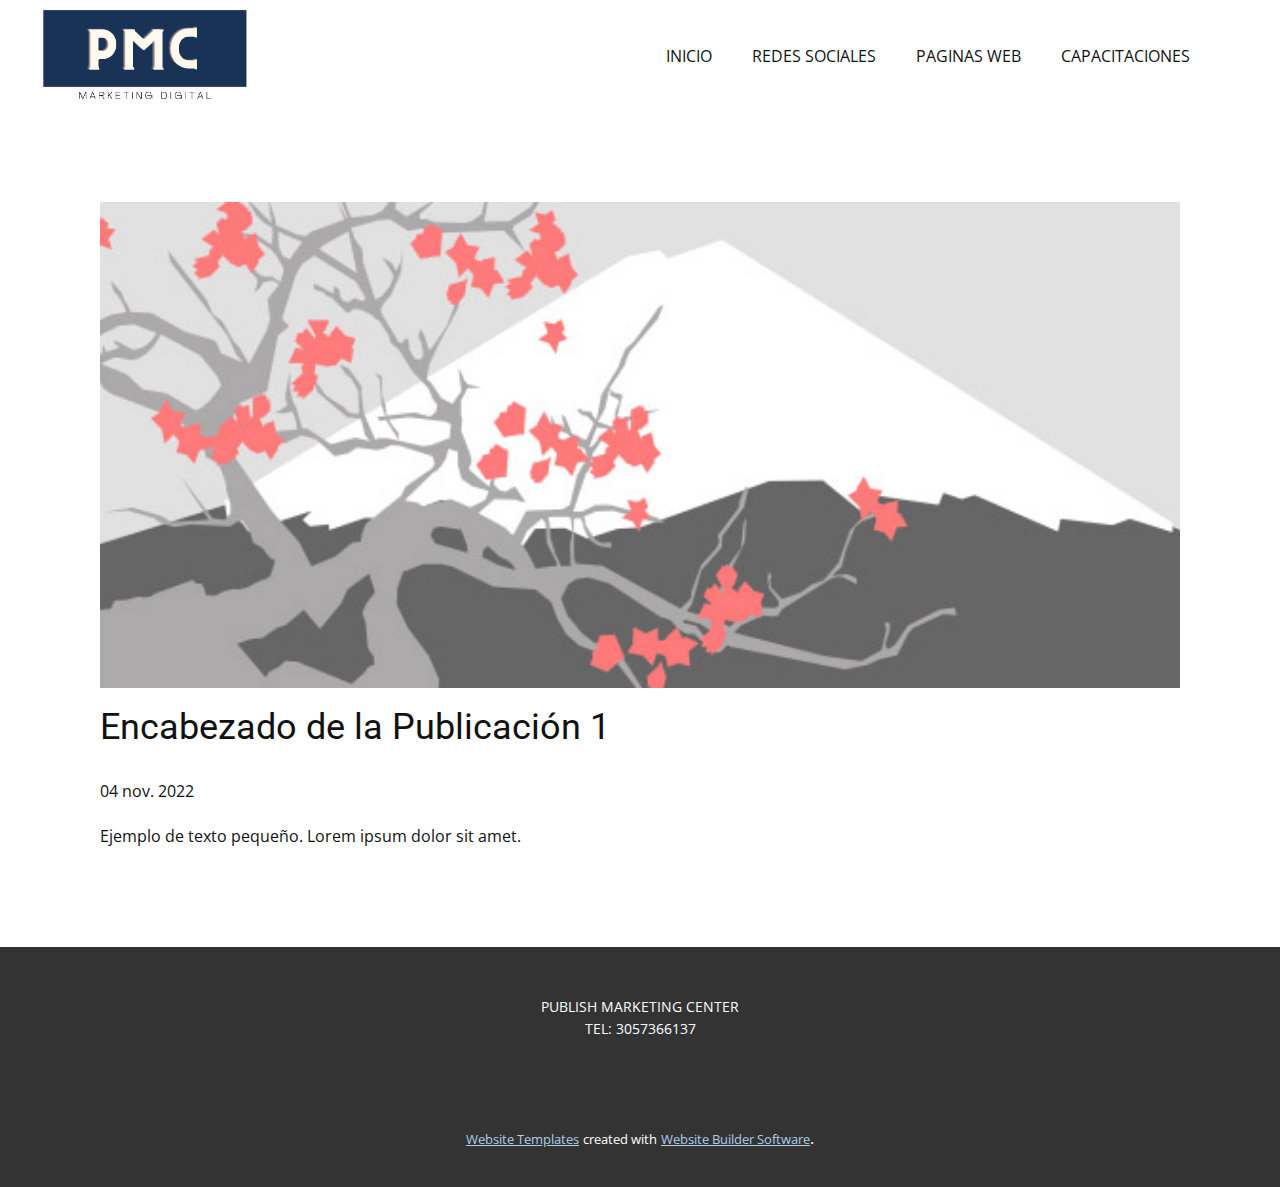
<file: blog/enviar.html>
<!DOCTYPE html>
<html style="font-size: 16px;" lang="es"><head>
    <meta name="viewport" content="width=device-width, initial-scale=1.0">
    <meta charset="utf-8">
    <meta name="keywords" content="Encabezado de la Publicación 1">
    <meta name="description" content="">
    <title>Encabezado de la Publicación 1</title>
    <link rel="stylesheet" href="../nicepage.css" media="screen">
<link rel="stylesheet" href="../Post-Template.css" media="screen">
    <script class="u-script" type="text/javascript" src="../jquery.js" defer=""></script>
    <script class="u-script" type="text/javascript" src="../nicepage.js" defer=""></script>
    <meta name="generator" content="Nicepage 4.21.5, nicepage.com">
    <link id="u-theme-google-font" rel="stylesheet" href="https://fonts.googleapis.com/css?family=Roboto:100,100i,300,300i,400,400i,500,500i,700,700i,900,900i|Open+Sans:300,300i,400,400i,500,500i,600,600i,700,700i,800,800i">
    
    
    <script type="application/ld+json">{
		"@context": "http://schema.org",
		"@type": "Organization",
		"name": "",
		"logo": "images/CapturadePantalla2022-11-04alas8.44.12a.m..png"
}</script>
    <meta name="theme-color" content="#478ac9">
  </head>
  <body class="u-body u-xl-mode" data-lang="es"><header class="u-clearfix u-header u-header" id="sec-5c7a"><div class="u-clearfix u-sheet u-sheet-1">
        <a href="https://nicepage.com" class="u-image u-logo u-image-1" data-image-width="723" data-image-height="323">
          <img src="../images/CapturadePantalla2022-11-04alas8.44.12a.m..png" class="u-logo-image u-logo-image-1">
        </a>
        <nav class="u-menu u-menu-one-level u-offcanvas u-menu-1">
          <div class="menu-collapse" style="font-size: 1rem; letter-spacing: 0px;">
            <a class="u-button-style u-custom-left-right-menu-spacing u-custom-padding-bottom u-custom-top-bottom-menu-spacing u-nav-link u-text-active-palette-1-base u-text-hover-palette-2-base" href="#">
              <svg class="u-svg-link" viewBox="0 0 24 24"><use xmlns:xlink="http://www.w3.org/1999/xlink" xlink:href="#menu-hamburger"></use></svg>
              <svg class="u-svg-content" version="1.1" id="menu-hamburger" viewBox="0 0 16 16" x="0px" y="0px" xmlns:xlink="http://www.w3.org/1999/xlink" xmlns="http://www.w3.org/2000/svg"><g><rect y="1" width="16" height="2"></rect><rect y="7" width="16" height="2"></rect><rect y="13" width="16" height="2"></rect>
</g></svg>
            </a>
          </div>
          <div class="u-custom-menu u-nav-container">
            <ul class="u-nav u-unstyled u-nav-1"><li class="u-nav-item"><a class="u-button-style u-nav-link u-text-active-palette-1-base u-text-hover-palette-2-base" href="../Casa.html" style="padding: 10px 20px;">INICIO</a>
</li><li class="u-nav-item"><a class="u-button-style u-nav-link u-text-active-palette-1-base u-text-hover-palette-2-base" href="../Acerca-de.html" style="padding: 10px 20px;">REDES SOCIALES</a>
</li><li class="u-nav-item"><a class="u-button-style u-nav-link u-text-active-palette-1-base u-text-hover-palette-2-base" href="../Contacto.html" style="padding: 10px 20px;">PAGINAS WEB</a>
</li><li class="u-nav-item"><a class="u-button-style u-nav-link u-text-active-palette-1-base u-text-hover-palette-2-base" href="../Página-1.html" target="_blank" style="padding: 10px 20px;">CAPACITACIONES</a>
</li></ul>
          </div>
          <div class="u-custom-menu u-nav-container-collapse">
            <div class="u-black u-container-style u-inner-container-layout u-opacity u-opacity-95 u-sidenav">
              <div class="u-inner-container-layout u-sidenav-overflow">
                <div class="u-menu-close"></div>
                <ul class="u-align-center u-nav u-popupmenu-items u-unstyled u-nav-2"><li class="u-nav-item"><a class="u-button-style u-nav-link" href="../Casa.html">INICIO</a>
</li><li class="u-nav-item"><a class="u-button-style u-nav-link" href="../Acerca-de.html">REDES SOCIALES</a>
</li><li class="u-nav-item"><a class="u-button-style u-nav-link" href="../Contacto.html">PAGINAS WEB</a>
</li><li class="u-nav-item"><a class="u-button-style u-nav-link" href="../Página-1.html" target="_blank">CAPACITACIONES</a>
</li></ul>
              </div>
            </div>
            <div class="u-black u-menu-overlay u-opacity u-opacity-70"></div>
          </div>
        </nav>
      </div></header>
    <section class="u-align-center u-clearfix u-section-1" id="sec-97a7">
      <div class="u-clearfix u-sheet u-valign-middle-md u-valign-middle-sm u-valign-middle-xs u-sheet-1"><!--post_details--><!--post_details_options_json--><!--{"source":""}--><!--/post_details_options_json--><!--blog_post-->
        <div class="u-container-style u-expanded-width u-post-details u-post-details-1">
          <div class="u-container-layout u-valign-middle u-container-layout-1"><!--blog_post_image-->
            <img alt="" class="u-blog-control u-expanded-width u-image u-image-default u-image-1" src="../images/0fd3416c.jpeg"><!--/blog_post_image--><!--blog_post_header-->
            <h2 class="u-blog-control u-text u-text-1">Encabezado de la Publicación 1</h2><!--/blog_post_header--><!--blog_post_metadata-->
            <div class="u-blog-control u-metadata u-metadata-1"><!--blog_post_metadata_date-->
              <span class="u-meta-date u-meta-icon">04 nov. 2022</span><!--/blog_post_metadata_date--><!--blog_post_metadata_category-->
              <!--/blog_post_metadata_category--><!--blog_post_metadata_comments-->
              <!--/blog_post_metadata_comments-->
            </div><!--/blog_post_metadata--><!--blog_post_content-->
            <div class="u-align-justify u-blog-control u-post-content u-text u-text-2 fr-view">
  Ejemplo de texto pequeño. Lorem ipsum dolor sit amet.
  </div><!--/blog_post_content-->
          </div>
        </div><!--/blog_post--><!--/post_details-->
      </div>
    </section>
    
    
    <footer class="u-align-center u-clearfix u-footer u-grey-80 u-footer" id="sec-c6f5"><div class="u-clearfix u-sheet u-sheet-1">
        <p class="u-small-text u-text u-text-variant u-text-1">PUBLISH MARKETING CENTER<br>TEL: 3057366137
        </p>
      </div></footer>
    <section class="u-backlink u-clearfix u-grey-80">
      <a class="u-link" href="https://nicepage.com/website-templates" target="_blank">
        <span>Website Templates</span>
      </a>
      <p class="u-text">
        <span>created with</span>
      </p>
      <a class="u-link" href="" target="_blank">
        <span>Website Builder Software</span>
      </a>. 
    </section>
  
</body></html>
</file>
<file: css/estilos.css>
@import url('https://fonts.googleapis.com/css2?family=Poppins:wght@300;400;600;700&display=swap');

.form-register{
    margin: 0;
    padding: 0;
    box-sizing: border-box;
    width: 400px;
    background: #24303c;
    padding: 30px;
    margin: auto;
    margin-top: 100px;
    border-radius: 4px;
    color: white;
    box-shadow: 7px 13px 37px #000;
}

.form-register h4{
    font-size: 18px;
    margin-bottom: 20px;
    text-align: center;
}

.controls{
    width: 100%;
    background: #24303c;
    padding: 10px;
    border-radius: 4px;
    margin-bottom: 16px;
    border: 1px solid #1f53c5;
    font-size: 14px;
    color: white;
}

.form-register p{
    height: 40px;
    text-align: center;
    font-size: 14px;
    line-height: 40px;
}

.form-register a{
    color: #1572be;
    text-decoration: none;
}

.form-register a:hover{
    color: white;
    text-decoration: underline;
}

.form-register .botons{
    width: 100%;
    background: #1f53c5;
    border: none;
    padding: 12px;
    color: white;
    margin: 16px 0;
    font-size: 16px;
    cursor: pointer;
}

.warnings{
    width: 200px;
    text-align: center;
    margin: auto;
    color: #b06ab3;
    padding-top: 20px;
}

:root{
    --padding-container: 100px 0;
    --color-title: #001A49;
}

body{
    font-family: 'Poppins', sans-serif;
}

.container{
    width: 90%;
    max-width: 1200px;
    margin: 0 auto;
    overflow: hidden;
    padding: var(--padding-container);
}

.hero{
    width: 100%;
    height: 100vh;
    min-height: 600px;
    max-height: 800px;
    position: relative;
    display: grid;
    grid-template-rows: 100px 1fr;
    color: #fff;
}

.hero::before{
    content: "";    
    top: 0;
    left: 0;
    position: absolute;
    width: 100%;
    height: 100%;
    background-image: linear-gradient(180deg, #0000008c 0%, #0000008c 100% ), url(../images/Fondo.png);
    background-size: cover;
    clip-path: polygon(0 0, 100% 0, 100% 80%, 50% 95%, 0 80%);
    z-index: -1;
}

/* Nav */

.nav{
    --padding-container:0;
    height: 100%;
    display: flex;
    align-items: center;
}

.nav__title{
    font-weight: 300;
}

.nav__link{
    margin-left: auto;
    padding: 0;
    display: grid;
    grid-auto-flow: column;
    grid-auto-columns: max-content;
    gap: 2em;
}

.nav__items{
    list-style: none;
}

.nav__links{
    color: #fff;
    text-decoration: none;
}

.nav__menu{
    margin-left: auto;
    cursor: pointer;
    display: none;
}

.nav__img{
    display: block;
    width: 30px;
}

.nav__close{
    display: var(--show, none);
}


/* Hero container */

.hero__container{
    max-width: 800px;
    --padding-container:0;
    display: grid;
    grid-auto-rows: max-content;
    align-content: center;
    gap: 1em;
    padding-bottom: 100px;
    text-align: center;
}

.hero__title{
    font-size: 3rem;
}

.hero__paragraph{
    margin-bottom: 20px;
}

.cta{
    display: inline-block;
    background-color: #2091F9;
    justify-self: center;
    color: #fff;
    text-decoration: none;
    padding: 13px 30px;
    border-radius: 32px;
}

/* About */

.about{
    text-align: center;
}

.subtitle{
    color: var(--color-title);
    font-size: 2rem;
    margin-bottom: 25px;
}

.about__paragrah{
    line-height: 1.7;
}

.about__main{
    padding-top: 80px;
    display: grid;
    width: 90%;
    margin: 0 auto;
    gap: 1em;
    overflow: hidden;
    grid-template-columns: repeat(auto-fit, minmax(260px, auto));
}

.about__icons{
    display: grid;
    gap: 1em;
    justify-items: center;
    width: 260px;
    overflow: hidden;
    margin: 0 auto;
}

.about__icon{
    width: 40px;
}

/* Knowledge */

.knowledge{
    background-color: #e5e5f7;
    background-image:  radial-gradient(#44cdf7 0.5px, transparent 0.5px), radial-gradient(#44cdf7 0.5px, #e5e5f7 0.5px);
    background-size: 20px 20px;
    background-position: 0 0,10px 10px;
    overflow: hidden;
}

.knowledge__container{
    display: grid;
    grid-template-columns: 1fr 1fr;
    gap: 1em;
    align-items: center;
}

.knowledge__picture{
    max-width: 900px;
}

.knowledge__paragraph{
    line-height: 1.7;
    margin-bottom: 15px;
}

.knowledge_img{
    width: 100%;
    display: block;
}

/* Price */

.price{
    text-align: center;
}

.price__table{
    padding-top: 60px;
    display: flex;
    flex-wrap: wrap;
    gap: 2.5em;
    justify-content: space-evenly;
    align-items: center;
}

.price__element{
    background-color: #e5e5F7;
    text-align: center;
    border-radius: 10px;
    width: 330px;
    padding: 40px;
    --color-plan: #696871;
    --color-price: #1D293F;
    --bg-cta: #fff;
    --color-cta: #5454D4;
    --color-items: #696871;
}

.price__element--best{
    width: 370px;
    padding: 60px 40px;
    background-color: #ff7143;
    --color-plan: rgb(255 255 255 / 75%);
    --color-price: #ffffff;
    --bg-cta: #9F3919;
    --color-cta: #ffffff;
    --color-items: #ffffff;
}

.price__name{
    color: var(--color-plan);
    margin-bottom: 15px;
    font-size: 300;
}

.price__price{
    font-size: 2.3rem;
    color: var(--color-price);
}

.price__items{
    margin-top: 35px;
    display: grid;
    gap: 1em;
    font-weight: 300;
    font-size: 1.2rem;
    margin-bottom: 50px;
    color: var(--color-items);
}

.price__cta{
    background-color: var(--bg-cta);
    padding: 20px 0;
    border-radius: 10px;
    text-decoration: none;
    display: block;
    font-weight: 600;
    color: var(--color-cta);
    box-shadow: 0 0 1px rgba(0, 0, 0, .5);
}

/* Testimony */

.testimony{
    background-color: #e5e5F7;
}

.testimony__container{
    display: grid;
    grid-template-columns: 50px 1fr 50px;
    gap: 1em;
    align-items: center;
}

.testimony__body{
    display: grid;
    grid-template-columns: 1fr max-content;
    justify-content: space-between;
    align-items: center;
    gap: 2em;
    grid-column: 2/3;
    grid-row: 1/2;
    opacity: 0;
    pointer-events: none;
}

.testimony__body--show{
    pointer-events: unset;
    opacity: 1;
    transition: opacity 1.5s ease-in-out;
}

.testimony__img{
    width: 250px;
    height: 250px;
    border-radius: 50%;
    object-fit: cover;
    object-position: 50% 30%;
}

.testimony__texts{
    max-width: 700px;
}

.testimony__course{
    background-color: rgb(15, 42, 122);
    color: #fff;
    display: inline-block;
    padding: 5px;
}

.testimony__arrow{
    width: 90%;
    cursor: pointer;
}

/* Questions */

.questions{
    text-align: center;
}

.questions__container{
    display: grid;
    gap: 2em;
    padding-top: 50px;
    padding-bottom: 100px;
}

.questions__padding{
    padding: 0;
    transition: padding .3s;
    border: 1px solid #5454D4;
    border-radius: 6px;
}

.questions__padding--add{
    padding-bottom: 30px;
}

.questions__answer{
    padding: 0 30px 0;
    overflow: hidden;
}

.questions__title{
    display: flex;
    font-size: 20px;
    padding: 30px 0 30px;
    cursor: pointer;
    color: var(--color-title);
    justify-content: space-between;
}

.questions__arrow{
    border-radius: 50px;
    background-color: var(--color-title);
    width: 25px;
    height: 25px;
    display: flex;
    justify-content: center;
    align-items: center;
    align-self: flex-end;
    margin-left: 10px;
    transition: transform .3s;
}

.questions__arrow--rotate{
    transform: rotate(180deg);
}

.questions__img{
    display: block;
}

.questions__show{
    text-align: left;
    height: 0;
    transition: height .3s;
}

.questions__copy{
    width: 60%;
    margin: 0 auto;
    margin-bottom: 30px;
}

/* Footer */

.footer{
    background-color: #1D293F;
}

.footer__title{
    font-weight: 300;
    font-size: 2rem;
    margin-bottom: 30px;
}

.footer__title, .footer__newsletter{
    color: #fff;
}

.footer__container{
    display: flex;
    justify-content: space-between;
    align-items: center;
    border-bottom: 1px solid #fff;
    padding-bottom: 60px;
}

.nav--footer{
    padding-bottom: 20px;
    display: grid;
    gap: 1em;
    grid-auto-flow: row;
    height: 100%;
}

.nav__link--footer{
    display: flex;
    margin: 0;
    margin-right: 20px;
    flex-wrap: wrap;
}

.footer__inputs{
    margin-top: 10px;
    display: flex;
    overflow: hidden;
}

.footer__input{
    background-color: #fff;
    height: 50px;
    display: block;
    padding-left: 10px;
    border-left: 6px;
    font-size: 1rem;
    outline: none;
    border: none;
    margin-right: 16px;
}

.footer__submit{
    margin-left: auto;
    display: inline-block;
    height: 50px;
    padding: 0 20px;
    background-color: #2091F9;
    border: none;
    font-size: 1rem;
    color: #fff;
    border-radius: 6px;
    cursor: pointer;
}

.footer__copy{
    --padding-container: 30px 0;
    text-align: center;
    color: #fff;
}

.footer__copyright{
    font-weight: 300;
}

.footer__icons{
    margin-bottom: 10px;
}

.footer__img{
    width: 30px;
}

/* Media queries */

@media (max-width:800px){
    .nav__menu{
        display: block;
    }

    .nav__link--menu{
        position: fixed;
        background-color: #000;
        top: 0;
        left: 0;
        height: 100%;
        width: 100%;
        display: flex;
        flex-direction: column;
        justify-content: space-evenly;
        align-items: center;
        z-index: 100;
        opacity: 0;
        pointer-events: none;
        transition: .7s opacity;
    }

    .nav__link--show{
        --show: block;
        opacity: 1;
        pointer-events: unset;
    }

    .nav__close{
        position: absolute;
        top: 30px;
        right: 30px;
        width: 30px;
        cursor: pointer;
    }

    .hero__title{
        font-size: 2.5rem;
    }

    .about__main{
        gap: 2em;
    }

    .about__icons:last-of-type{
        grid-column: 1/-1;
    }



    .knowledge__container{
        grid-template-columns: 1fr;
        grid-template-rows: max-content 1fr;
        gap: 3em;
        text-align: center;
    }

    .knowledge__picture{
        grid-row: 1/2;
        justify-self: center;
    }

    .testimony__container{
        grid-template-columns: 30px 1fr 30px;
    }

    .testimony__body{
        grid-template-columns: 1fr;
        grid-template-rows: max-content max-content;
        gap: 3em;
        justify-items: center;
    }

    .testimony__img{
        width: 200px;
        height: 200px;
    }

    .questions__copy{
        width: 100%;
    }

    .footer__container{
        flex-wrap: wrap;
    }

    .nav--footer{
        width: 100%;
        justify-items: center;
    }

    .nav__link--footer{
        width: 100%;
        justify-content: space-evenly;
        margin: 0;
    }

    .footer__form{
        width: 100%;
        justify-content: space-evenly;
    }

    .footer__input{
        flex: 1;
    }

}

@media (max-width:600px){
    .hero__title{
        font-size: 2rem;
    }

    .hero__paragraph{
        font-size: 1rem;
    }

    .subtitle{
        font-size: 1.8rem;
    }

    .price__element{
        width: 90%;
    }

    .price__element--best{
        width: 90%;
        /* padding: 40px;*/
    }

    .price__price{
        font-size: 2rem;
    }

    .testimony{
        --padding-container: 60px 0;
    }

    .testimony__container{
        grid-template-columns: 28px 1fr 28px;
        gap: .9em;
    }

    .testimony__arrow{
        width: 100%;
    }

    .testimony__course{
        margin-top: 15px;
    }

    .questions__title{
        font-size: 1rem;
    }


    .footer__title{
        justify-self: start;
        margin: 15px;
    }

    .nav--footer{
        padding-bottom: 60px;
    }

    .nav__link--footer{
        justify-content: space-between;
    }

    .footer__inputs{
        flex-wrap: wrap;
    }

    .footer__input{
        flex-basis: 100%;
        margin: 0;
        margin-bottom: 16px;
    }

    .footer__submit{
        margin-left: 0;
        width: 100%;
    }
}
</file>
<file: style.css>
:root{
    --main-c:#FFC300;
    --black-c:#000;
  }
  
  /** Estilos Generales **/
  html{
    font-family: 'Josefin Sans', sans-serif;
  }
  body{
    margin: 0;
    padding: 0;
  }
  a{
    text-decoration: none;
  }
  a:visited{
    color: inherit;
  }
  li{
    list-style: none;
  }
  p{
    font-size: 1.1rem;
  }
  h1{
    font-size: 2.4rem;
  }
  h2{
    font-size: 2rem;
  }
  h3{
    font-size: 1.8rem;
  }
  h4{
    font-size: 1.6rem;
  }
  h5{
    font-size: 1.4rem;
  }
  h6{
    font-size: 1.2rem;
  }
  
  
  /* Enlaces & Botones*/
  
  .cta-main{
    background-color: var(--main-c);
    padding: 1rem 1rem ;
    color: #fff;
    font-size: bold;
    border-radius: 2px;
  }
  /* Header Restaurante */

header.main-header{
    position: relative;    
    top: 0;
    width: 100%;
    z-index:9999;
  }
  .header-wrap{
    display: flex;
    justify-content: space-between;
    padding: 1rem;
    background-color: transparent;
    z-index: 999;
  }
  .wrap-logo-header{
    display: flex;
    align-items: center;
    flex-basis: 15%;
  }
  .logo-header{
    font-weight: bold;
    font-size: 1.2rem;
    color: #fff;
  }
  
  /* menu header */
  
  .nav-header{
    display: flex;
    align-items: center;
    width: 100%;
  }
  .nav-wrap-header{
    display: flex;
    flex-basis: 50%;
  }
  
  ul.main-menu{
    display: flex;
    width: 100%;
    z-index: 99;
    margin: 0;
    padding: 0;
    justify-content: space-between;
    align-items: center;
    font-size: 1.1rem;
  }
  
  ul.main-menu #nav-main-contact{
    display: flex;
    align-items: center;
    padding: .5rem 1rem;
    background-color: var(--main-c);
    color: #fff;
  }
  li.menu-item{
    margin: .75rem;
    display: flex;
  }
  li.menu-item a{
    padding: .5rem 1rem;
    color: #fff;
  }
  li.menu-item a:hover{
    color: var(--main-c);
  }
  
  i.toggle-menu img{
    width: 27px;
    z-index: 99;
  }
  
  i.toggle-menu{
    display: none;
    background-color: #fff;
    border: none;
    z-index: 9999;
  }
  
  input#check{
    display: none;
  }
  
  @media (min-width:880px){
    .header-wrap{
      padding: .5rem 5rem;
    }
  }
  
  @media (min-width:768px){
    a.logo-header{
      color: #fff;
    }
  }
  
  @media (max-width:768px){
    header.main-header{
      margin-bottom: 4rem;
    }
    .header-wrap{
      position: fixed;
      width: 100%;
      background-color: #fff;
      padding: 0;
      top: 0;
      z-index: 9999;
      height: 60px;
    }
    .wrap-logo-header{
      position: fixed;
      z-index:999;
      top: 3%;
      left: 3%;
    }
    .logo-header, li.menu-item a{
      color: #222;
    }
  
    i.toggle-menu{
      display: flex;
    }
    ul.main-menu,#nav-main-contact{
      display: none;
      left: 0;
      margin: 0;
      padding: 0;
    }
    ul.main-menu{
      position: fixed;
      background-color: #fff;
    }
    label.checkbtn{
      position: fixed;
      right: 3%;
      top: 3%;
      z-index: 9999;
      cursor: pointer;
    }
    #check:checked ~ ul{
      display: flex;
      z-index: 9;
      flex-flow: column;
      align-items: center;
      justify-content: center;
      height: 100vh;
      top: 0;
      font-size: 2rem;
    }
  }
  /* Hero Section HomePage */
.wrap-header-hero{
    background: linear-gradient(to bottom, rgb(0 0 0 / .75), rgb(0 0 0 / .5)), url(imagen\ 1.webp);
    background-size: cover;
    background-repeat: no-repeat;
    background-position: center;
    
  }
  
  .hero-home-page{
    height: 90vh;
    display: flex;
    align-items: center;
    justify-content: center;
  }
  .wrap-hero-home-page{
    color: #fff;
    text-align: center;
    width: 50%;
  }
  
  .wrap-hero-home-page p{
    margin-bottom: 2rem;
  }
  
  @media (max-width:768px){
    .wrap-hero-home-page{
      width: 100%;
      padding: 1rem;
    }
  }
  /* Tarjetas de Comida */
.section{
    max-width: 1200px;
    margin: 8rem auto;
    padding: 1rem;
  }
  
  .column-4{
    display: grid;
    grid-template-columns: repeat(4,1fr);
    column-gap: 1rem;
    row-gap: 1rem;
  }
  
  .tarjeta-rest{
    background-repeat: no-repeat;
    height: 400px;
    border-radius: 6px;
    padding: 1rem .5rem;
    display: flex;
    align-items: end;
  }
  .wrap-text_tarjeta-rest{
    color: #fff;
    padding: .5rem;
    border-radius: 6px;
    background:linear-gradient(to top, rgb(0 0 0 / .5), rgb(0 0 0 / .5));
  }
  
  .wrap-text_tarjeta-rest p{
    color: #f2f2f2;
  }
  .cta-wrap_tarjeta-rest{
    display: flex;
    justify-content: space-between;
  }
  
  .precio_tarjeta-rest span{
    font-size: 1.5rem;
    font-weight: bold;
  }
  
  .cta_tarjeta-rest{
    background-color: var(--main-c);
    padding: .25rem 1rem;
    border-radius: 4px;
  }
  .cta_tarjeta-rest a{
    color: #fff;
    font-weight: bold;
  }
  
  @media (max-width:1200px){
    .column-4{
      grid-template-columns: repeat(3,1fr);
    }
  }
  
  @media (max-width:880px){
    .column-4{
      grid-template-columns: repeat(2,1fr);
    }
  }
  
  @media (max-width:640px){
    .column-4{
      grid-template-columns: repeat(1,1fr);
    }
  }
  /* Menu Restaurante */
.column-3{
    display: grid;
    grid-template-columns: repeat(3,1fr);
    column-gap: 1rem;
    row-gap: 1rem;
  }
  
  .menu-restaurante{
    color: #fff;
    text-align: center;
    background-repeat: no-repeat;
    border-radius: 6px;
    display: flex;
    flex-flow: column;
  }
  hr{
    background: var(--main-c);
    height: 2px;
    width: 30px;
    border: none;
  }
  .precio-menu{
    font-weight: bold;
  }
  .precio-menu span{
    font-size: 2rem;
  }
  
  @media (max-width:880px){
    .column-3{
      grid-template-columns: repeat(2,1fr);
    }
  }
  @media (max-width:640px){
    .column-3{
      grid-template-columns: repeat(1,1fr);
    }
  }

  
  
  /* Footer de la página */

footer{
    background-color: #fff;
    color: var(--black-c);
  }
  
  footer ul{
    padding: 0;
  }
  
  .wrap-footer{
    display: grid;
    grid-template-columns: 30% 15% 15% 20%;
    column-gap: 5%;
    padding: 1rem;
    margin: 2rem auto;
    max-width: 1200px;
  }
  
  element-footer h5{
    margin: 1rem 0;
  }
  
  .text-element-footer{
    line-height: 2;
  }
  
  .text-element-footer li a{
    color: var(--main-c);
  }
  
  .rrss-element-footer ul{
    display: flex;
    flex-wrap: wrap;
  }
  
  .rrss-element-footer img{
    width: 45px;
  }
  .rrss-element-footer li{
    margin-right: 1rem;
  }
  
  .footer-creds{
    display: flex;
    justify-content: space-between;
    padding: 0 1rem;
    color: #576171;
    font-size: .9rem;
    max-width: 1200px;
    margin: 0 auto;
  }
  
  .legal-creds ul{
    display: flex;
  }
  
  .legal-creds ul li{
    padding-right: 1rem;
  }
  
  .legal-creds ul li a{
    color: #576171;
  }
  
  @media (max-width:768px){
    .wrap-footer{
      grid-template-columns: repeat(2,1fr);
    }
  }
  
  @media (max-width:480px){
    .wrap-footer{
      grid-template-columns: repeat(1,1fr);
    }
  }
  
  @media (max-width:320px){
    .footer-creds{
      flex-flow: column;
    }
  }
</file>
